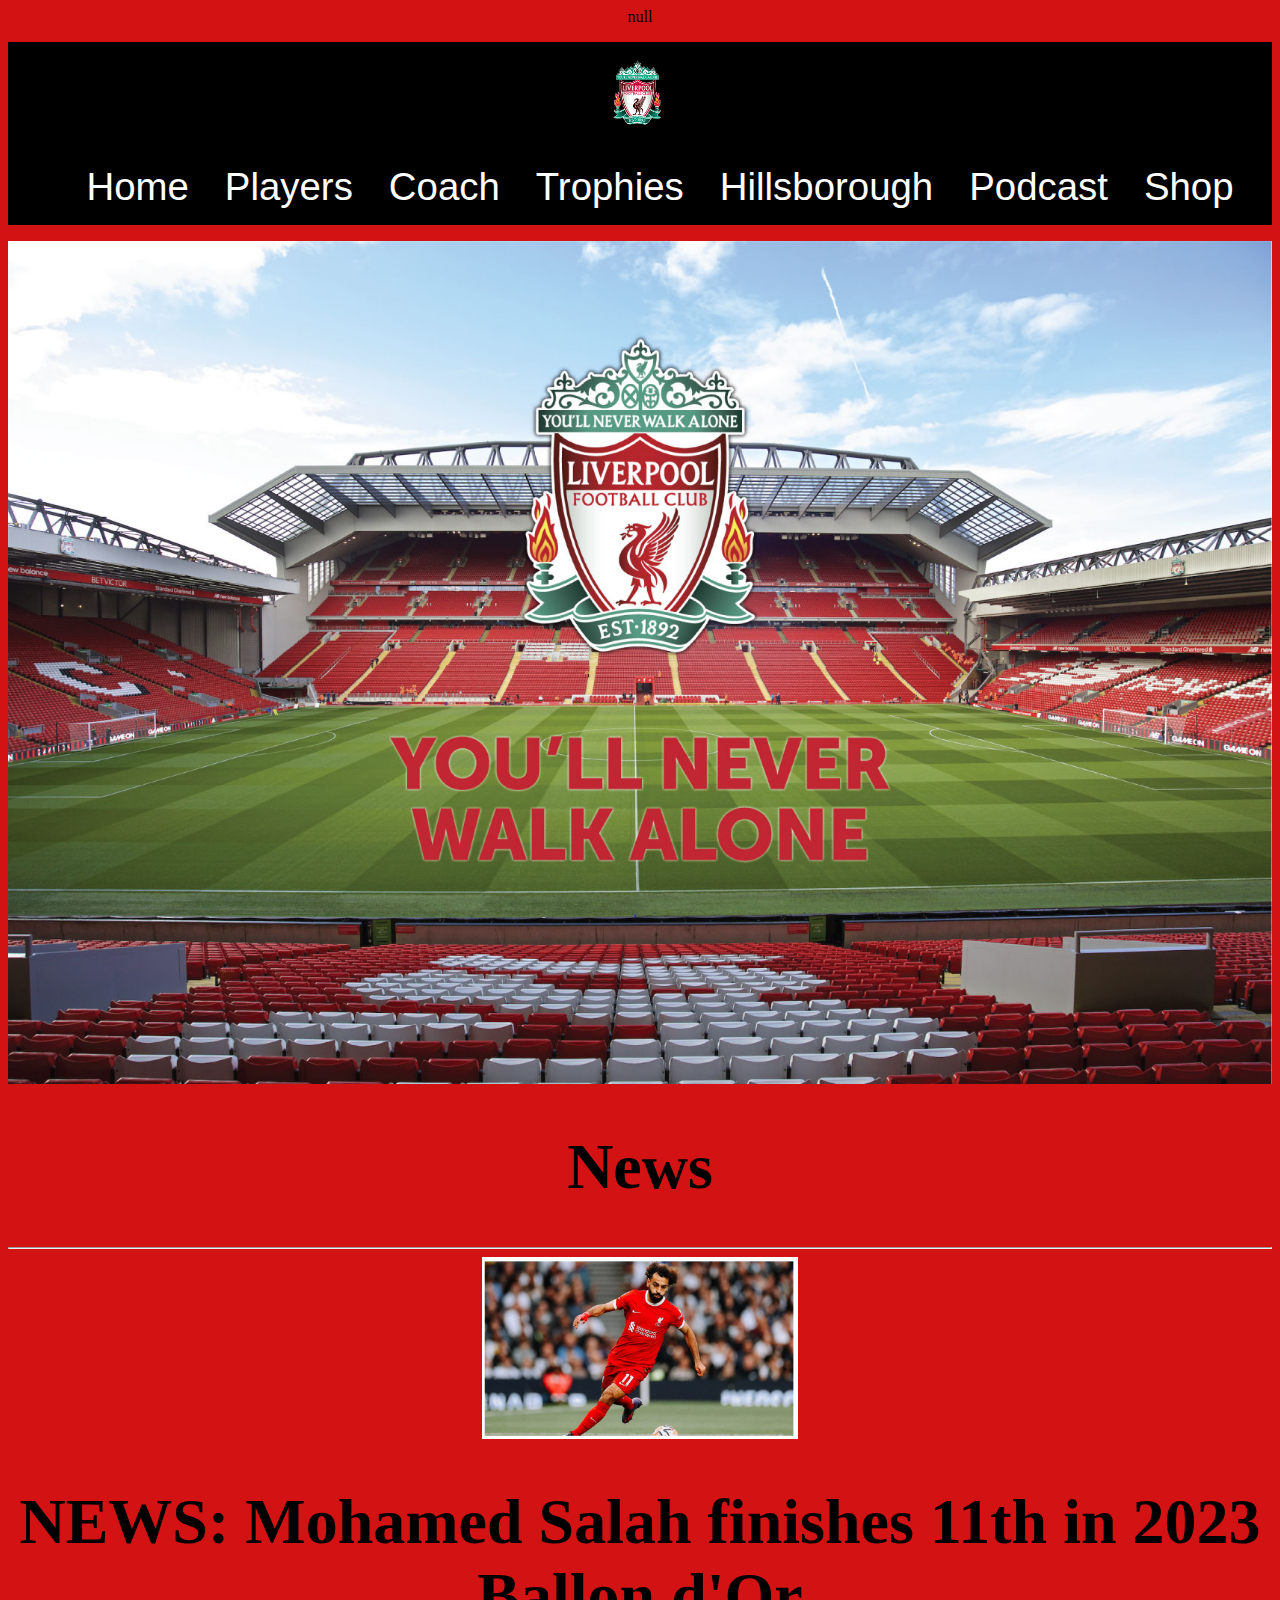
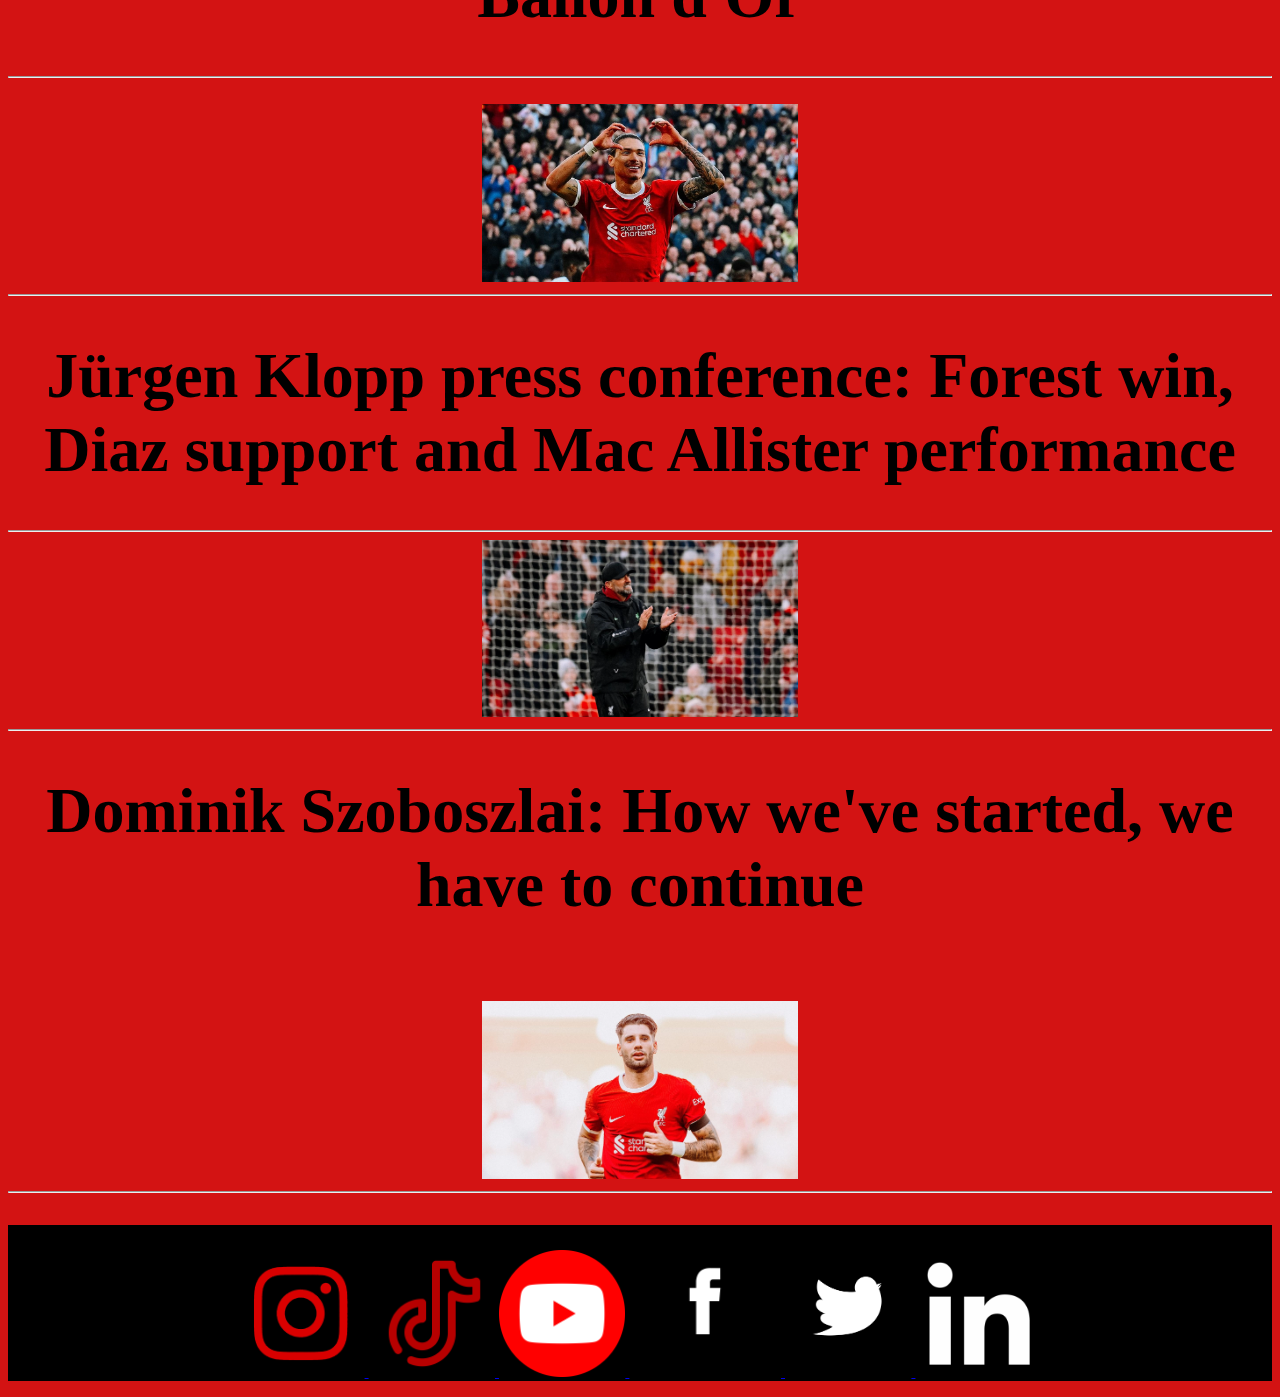
<file: index.html>
<!DOCTYPE html>
<html lang="en">
<head>
  <meta charset="UTF-8">
  <meta name="viewport" content="width=device-width, initial-scale=1.0">
  <title>Liverpool FC</title>
  <link rel="icon" type="image/x-icon" href="/bilder/logo liverpool.png">
  <link rel="stylesheet" href="css/style.css">

  <script src="js/js.js"></script>

</head>

<body>
  <nav>
    <div class="navbar">
      
        <ul class="venstre">
          <img src="bilder/Logo123.png" alt="liverppol logo" width="10%"> 
        </ul>
        <ul class="Høyre">
        </ul>
      </li>

    </div>
    <div class="Home">
      <ul>
       <li><a class="Active" href="index.html">Home</a></li> 
       <li><a href="spillere.html">Players</a></li>
       <li><a href="klopp.html">Coach</a></li>
       <li><a href="Trofer.html">Trophies</a></li>
       <li><a href="hillsborough.html">Hillsborough</a></li>
       <li><a href="podcast.html">Podcast</a></li>
       <li><a href="Shop.html">Shop</a></li>
      </ul>
  </nav>




  <img src="bilder/liverpool-full-wall-ynwa.jpg" alt="responsive-image" style="width:100%; height: 100% ;">

  <h1>News</h1>
  <hr>
  <a href="https://www.liverpoolfc.com/news/mohamed-salah-finishes-11th-2023-ballon-dor"><img src="bilder/Screenshot 2023-10-30 at 22.23.14.png"  width="150%" style="float:center;width:25%;"></a>
  <h1>NEWS: Mohamed Salah finishes 11th in 2023 Ballon d'Or</h1>
  <hr>
  <br>
  <a href="https://www.liverpoolfc.com/news/liverpool-3-0-nottingham-forest-watch-free-highlights"><img src="bilder/nunez.txt" width="150%" style="float:center;width:25%;"></href></a>
   <hr>
  <h1>Jürgen Klopp press conference: Forest win, Diaz support and Mac Allister performance</h1>
  <hr>
   <a href="https://www.liverpoolfc.com/news/jurgen-klopp-press-conference-forest-win-diaz-support-and-mac-allister-performance"><img src="bilder/klopp-press-forest-291023.txt" width="150%" style="float:center;width:25%;"></href></a>
<hr>
<h1>Dominik Szoboszlai: How we've started, we have to continue</h1>
<br>
<br>
<a href="https://www.liverpoolfc.com/news/dominik-szoboszlai-how-weve-started-we-have-continue"></href></a><img src="bilder/dominik-szoboszlai-forest-reaction-29102023.txt" width="150%" style="float:center;width:25%;"></href></a>
 <hr>








<ul class="venstre">
    <a href="https://www.instagram.com/liverpoolfc/"><img src="bilder/insta svart.png" alt="insta" width="10%"> 
    <a href="https://www.tiktok.com/@liverpoolfc"><img src="bilder/tiktok rød.png" alt="tiktok" width="10%"> 
   <a href="https://www.youtube.com/liverpoolfc"><img src="bilder/yt.png" alt="yt" width="10%"> 
    <a href="https://www.facebook.com/LiverpoolFC"><img src="bilder/facebook svart.png" alt="FB" width="12%"> 
      <a href="https://twitter.com/lfc"><img src="bilder/twitter 1.webp" alt="twitter" width="10%"> 
        <a href="https://uk.linkedin.com/company/liverpool-football-club"><img src="bilder/in logo.png" alt="In" width="10%"> 
  </ul>
  <ul class="Høyre">
  </ul>
</li>



</body>



</html>
</file>
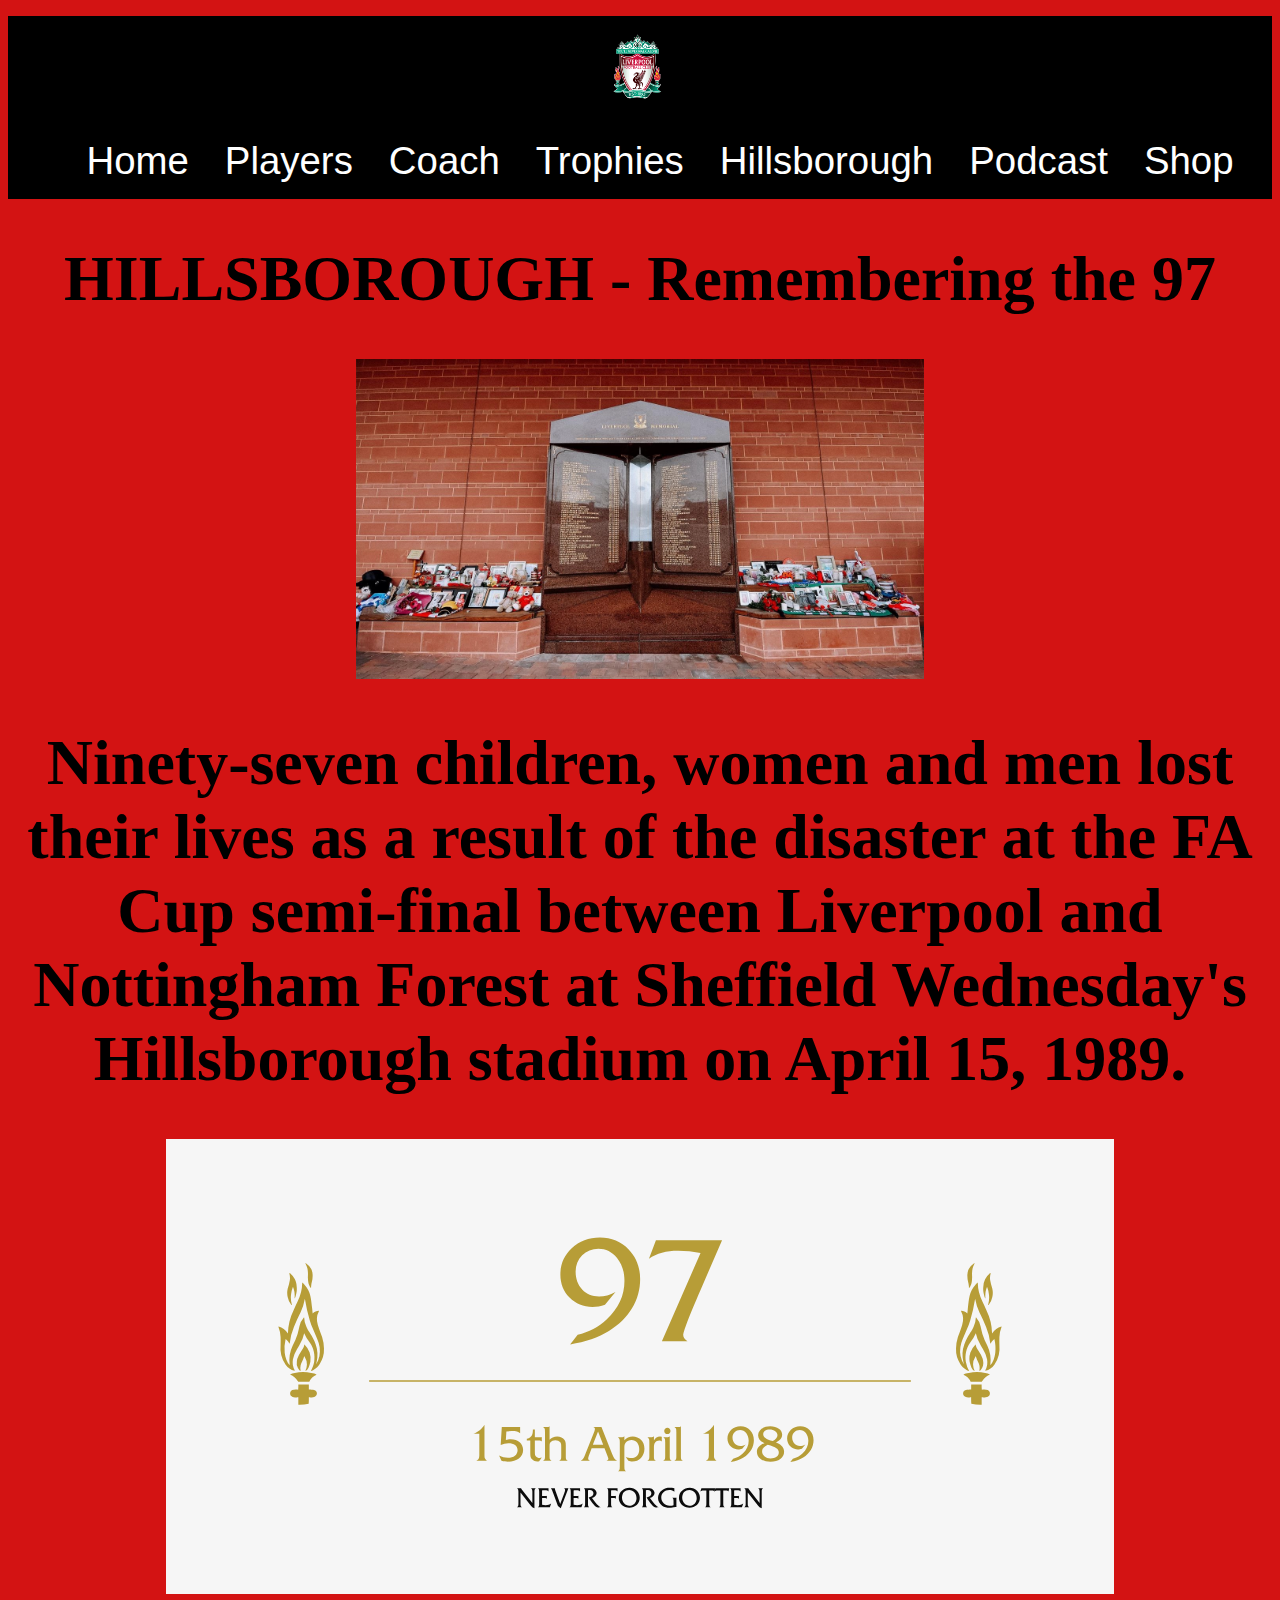
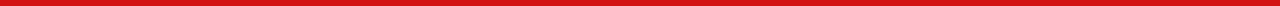
<file: hillsborough.html>
<!DOCTYPE html>
<html lang="en">
<head>
  <meta charset="UTF-8">
  <meta name="viewport" content="width=device-width, initial-scale=1.0">
  <title>History</title>
  <link rel="icon" type="image/x-icon" href="bilder/Liverpool 23.10.png">
  <link rel="stylesheet" href="css/style.css">
</head>
<body>
  <nav>
    <div class="navbar">
      
        <ul class="venstre">
          <img src="bilder/Logo123.png" alt="liverppol logo" width="10%"> 
        </ul>
        <ul class="Høyre">
        </ul>
      </li>
         
        
    <div class="Home">
      <ul>
       <li><a class="Active" href="index.html">Home</a></li> 
       <li><a href="spillere.html">Players</a></li>
       <li><a href="klopp.html">Coach</a></li>
       <li><a href="Trofer.html">Trophies</a></li>
       <li><a href="hillsborough.html">Hillsborough</a></li>
       <li><a href="podcast.html">Podcast</a></li>
       <li><a href="Shop.html">Shop</a></li>
      </ul>
    </nav>
    <h1>HILLSBOROUGH - Remembering the 97</h1>
    <img src="bilder/hillsborough.txt" width="150%" style="float:center;width:45%;">
    <h1>Ninety-seven children, women and men lost their lives as a result of the disaster at the FA Cup semi-final between Liverpool and Nottingham Forest at Sheffield Wednesday's Hillsborough stadium on April 15, 1989.</h1>
    <a href="https://www.youtube.com/watch?v=x6Pdguxw4q0"><img src="bilder/memorial-1989-desktop.svg" width="150%" style="float:center;width:75%;">

  </body>
</html>
</file>
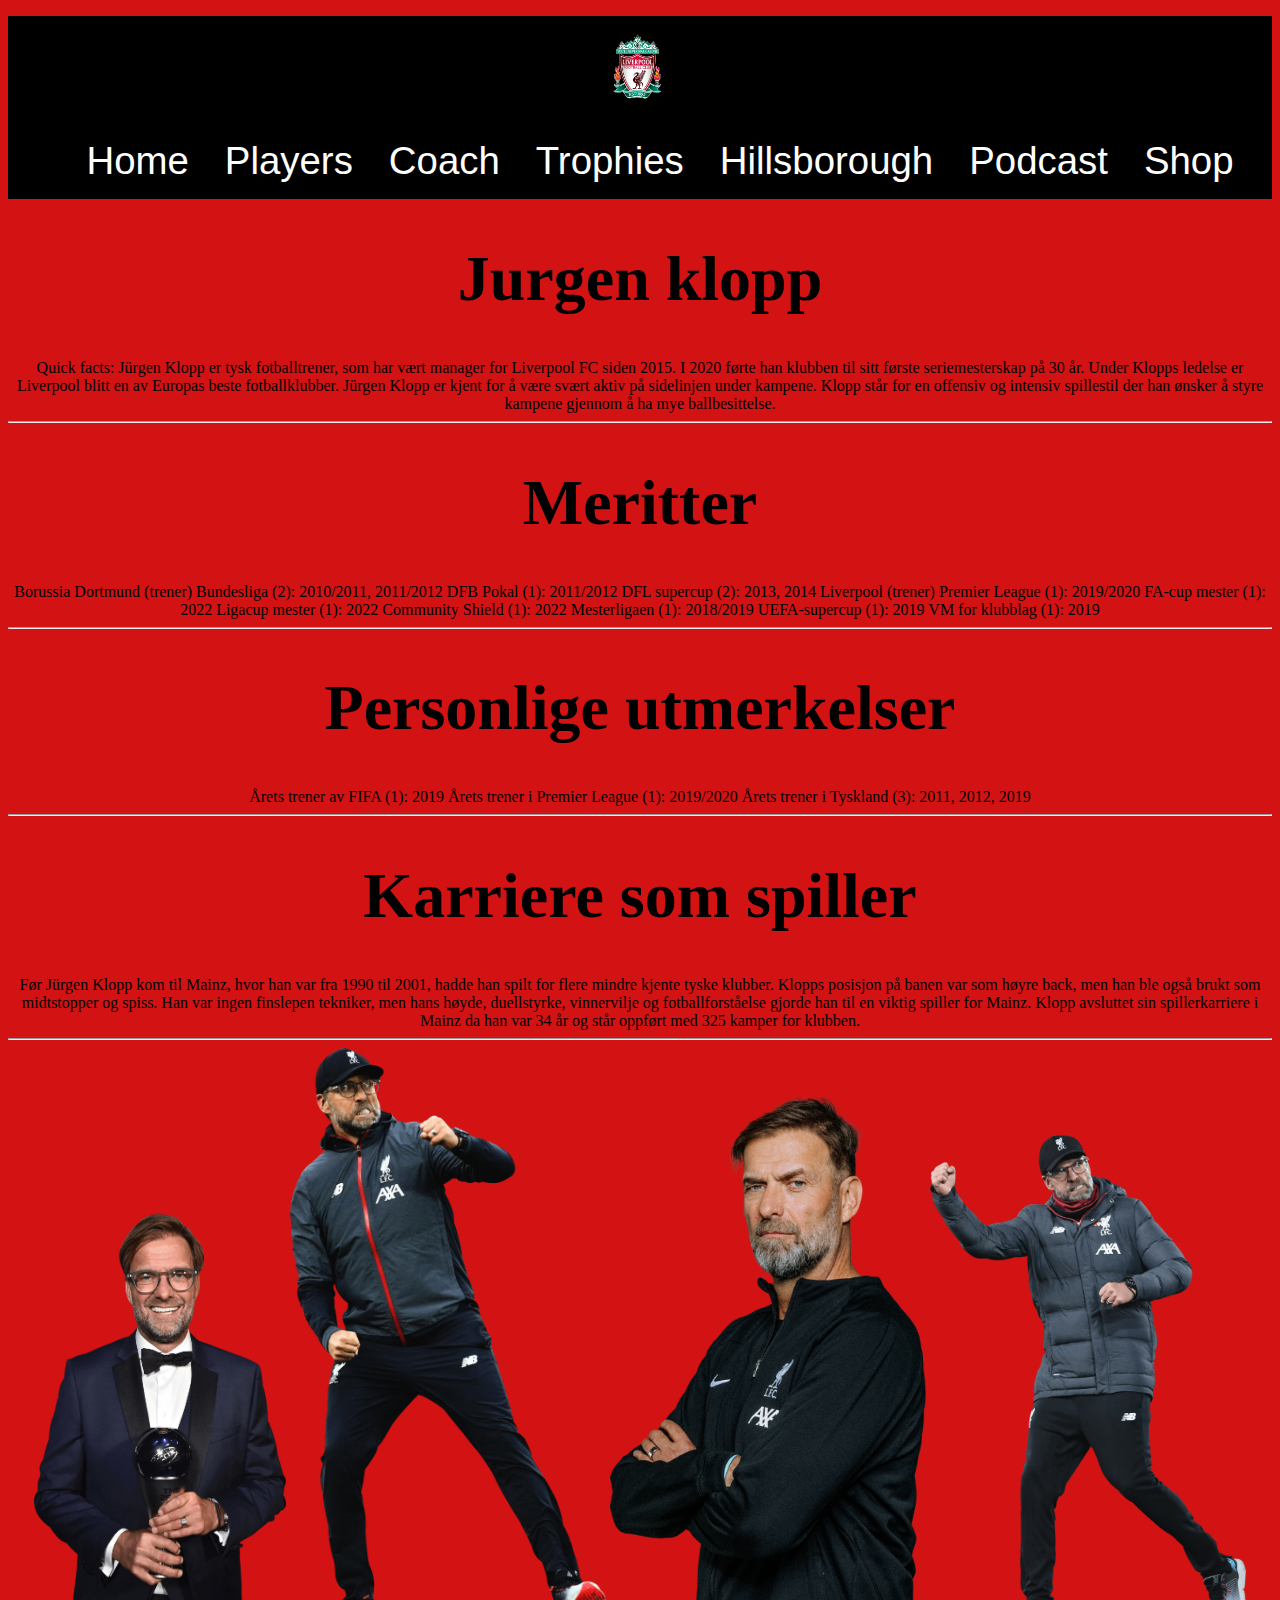
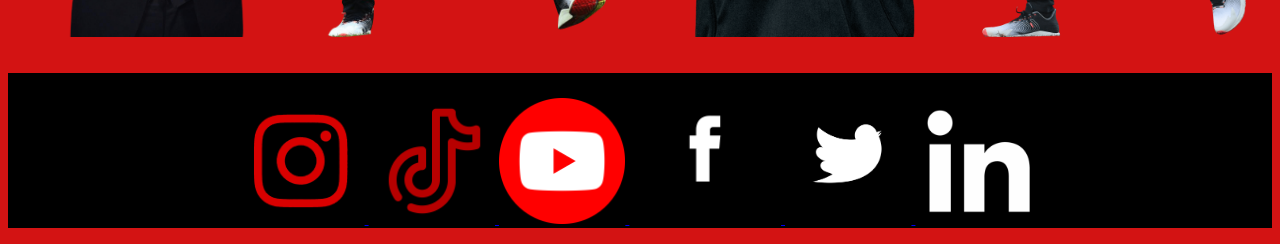
<file: klopp.html>
<!DOCTYPE html>
<html lang="en">
<head>
  <meta charset="UTF-8">
  <meta name="viewport" content="width=device-width, initial-scale=1.0">
  <title>Coach</title>
  <link rel="icon" type="image/x-icon" href="bilder/Liverpool 23.10.png">
  <link rel="stylesheet" href="css/style.css">
</head>

<body>
  <nav>
    <div class="navbar">
      
        <ul class="venstre">
          <img src="bilder/Logo123.png" alt="liverppol logo" width="10%"> 
        </ul>
        <ul class="Høyre">
        </ul>
      </li>
<div class="Home">
  <ul>
   <li><a class="Active" href="index.html">Home</a></li> 
   <li><a href="spillere.html">Players</a></li>
   <li><a href="klopp.html">Coach</a></li>
   <li><a href="Trofer.html">Trophies</a></li>
   <li><a href="hillsborough.html">Hillsborough</a></li>
     <li><a href="podcast.html">Podcast</a></li>
     <li><a href="Shop.html">Shop</a></li>
  </ul>
</nav>



<h1>Jurgen klopp</h1>
<p1> Quick facts: Jürgen Klopp er tysk fotballtrener, som har vært manager for Liverpool FC siden 2015.
<p1> I 2020 førte han klubben til sitt første seriemesterskap på 30 år. Under Klopps ledelse er Liverpool blitt en av Europas beste fotballklubber.   </p1>
<p1>Jürgen Klopp er kjent for å være svært aktiv på sidelinjen under kampene.</p1>
<p1>Klopp står for en offensiv og intensiv spillestil der han ønsker å styre kampene gjennom å ha mye ballbesittelse.</p1>
<hr>
<h1>Meritter</h1>
<p1>Borussia Dortmund (trener)
  Bundesliga (2): 2010/2011, 2011/2012
  DFB Pokal (1): 2011/2012
  DFL supercup (2): 2013, 2014
  Liverpool (trener)
  Premier League (1): 2019/2020
  FA-cup mester (1): 2022
  Ligacup mester (1): 2022
  Community Shield (1): 2022
  Mesterligaen (1): 2018/2019
  UEFA-supercup (1): 2019
  VM for klubblag (1): 2019</p1>
  <hr>
  <h1>Personlige utmerkelser</h1>
  <p1>Årets trener av FIFA (1): 2019
    Årets trener i Premier League (1): 2019/2020
   Årets trener i Tyskland (3): 2011, 2012, 2019</p1>
    <hr>
    <h1>Karriere som spiller</h1>
    <p1>Før Jürgen Klopp kom til Mainz, hvor han var fra 1990 til 2001, hadde han spilt for flere mindre kjente tyske klubber. Klopps posisjon på banen var som høyre back, men han ble også brukt som midtstopper og spiss. Han var ingen finslepen tekniker, men hans høyde, duellstyrke, vinnervilje og fotballforståelse gjorde han til en viktig spiller for Mainz.

      Klopp avsluttet sin spillerkarriere i Mainz da han var 34 år og står oppført med 325 kamper for klubben.</p1>
      <hr>

<a href="https://en.wikipedia.org/wiki/J%C3%BCrgen_Klopp"> <img src="bilder/Jurgen-Klopp-The-Best.png" style="float:center;width:20%;"></a>
<a href="https://en.wikipedia.org/wiki/J%C3%BCrgen_Klopp"> <img src="bilder/jurgen klopp celebrate.png" style="float:center;width:25%;"></a>
<a href="https://en.wikipedia.org/wiki/J%C3%BCrgen_Klopp"><img src="bilder/jurgen klopp hands in cross.png" style="float:center;width:25%;"></a>
<a href="https://en.wikipedia.org/wiki/J%C3%BCrgen_Klopp"><img src="bilder/jurgenklopp.png"  style="float:center;width:25%;"></a>
<nav>
  <div class="navbar">
    
    <ul class="venstre">
      <a href="https://www.instagram.com/liverpoolfc/"><img src="bilder/insta svart.png" alt="insta" width="10%"> 
      <a href="https://www.tiktok.com/@liverpoolfc"><img src="bilder/tiktok rød.png" alt="tiktok" width="10%"> 
     <a href="https://www.youtube.com/liverpoolfc"><img src="bilder/yt.png" alt="yt" width="10%"> 
      <a href="https://www.facebook.com/LiverpoolFC"><img src="bilder/facebook svart.png" alt="FB" width="12%"> 
        <a href="https://twitter.com/lfc"><img src="bilder/twitter 1.webp" alt="twitter" width="10%"> 
          <a href="https://uk.linkedin.com/company/liverpool-football-club"><img src="bilder/in logo.png" alt="In" width="10%"> 
    </ul>
    <ul class="Høyre">
    </ul>
  </li>
</body>

</html>
</file>
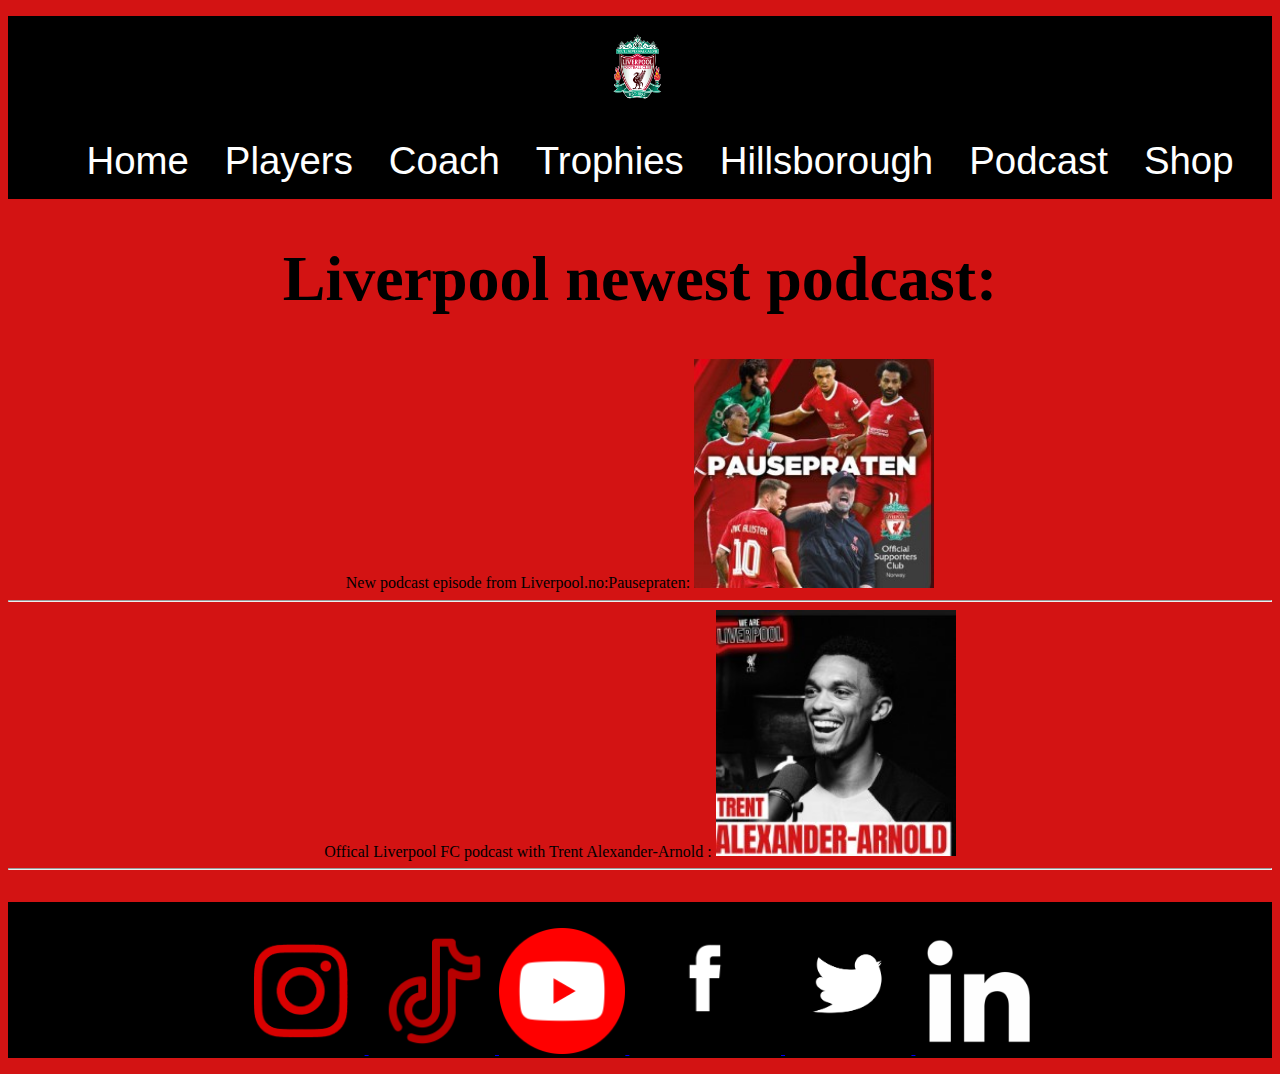
<file: podcast.html>
<!DOCTYPE html>
<html lang="en">
<head>
  <meta charset="UTF-8">
  <meta name="viewport" content="width=device-width, initial-scale=1.0">
  <title>Podcast</title>
  <link rel="icon" type="image/x-icon" href="/bilder/logo liverpool.png">
  <link rel="stylesheet" href="css/style.css">
</head>
<body>


  <nav>
    <div class="navbar">
      
        <ul class="venstre">
          <img src="bilder/Logo123.png" alt="liverppol logo" width="10%"> 
        </ul>
        <ul class="Høyre">
        </ul>
      </li>
  <div class="Home">
    <ul>
     <li><a class="Active" href="index.html">Home</a></li> 
     <li><a href="spillere.html">Players</a></li>
     <li><a href="klopp.html">Coach</a></li>
     <li><a href="Trofer.html">Trophies</a></li>
     <li><a href="hillsborough.html">Hillsborough</a></li>
     <li><a href="podcast.html">Podcast</a></li>
     <li><a href="Shop.html">Shop</a></li>
  
    </ul>
  </nav>

  <h1>Liverpool newest podcast:</h1>
  
 <h>New podcast episode from Liverpool.no:Pausepraten:</h>
  <a href="https://open.spotify.com/episode/1oxvjrQBIbybnakuAARzNz?si=dcac6031713a4036"><img src="bilder/Pausepraten.jpg" alt="Pausepraten" style="float:center;width:19%;"></a>
 <hr>
 <h> Offical Liverpool FC podcast with Trent Alexander-Arnold  :</h>
 <a href="https://open.spotify.com/episode/6h4UacrUVlamMZotV4XtdG?si=4d74a39ea8ab4185"><img src="bilder/podcast trent.jpg" alt="Pausepraten" style="float:center;width:19%;"></a>
<hr><nav>
  <div class="navbar">
    
      <ul class="venstre">
        <a href="https://www.instagram.com/liverpoolfc/"><img src="bilder/insta svart.png" alt="insta" width="10%"> 
        <a href="https://www.tiktok.com/@liverpoolfc"><img src="bilder/tiktok rød.png" alt="tiktok" width="10%"> 
       <a href="https://www.youtube.com/liverpoolfc"><img src="bilder/yt.png" alt="yt" width="10%"> 
        <a href="https://www.facebook.com/LiverpoolFC"><img src="bilder/facebook svart.png" alt="FB" width="12%"> 
          <a href="https://twitter.com/lfc"><img src="bilder/twitter 1.webp" alt="twitter" width="10%"> 
            <a href="https://uk.linkedin.com/company/liverpool-football-club"><img src="bilder/in logo.png" alt="In" width="10%"> 
      </ul>
      <ul class="Høyre">
      </ul>
    </li>
</body>
</html>
</file>
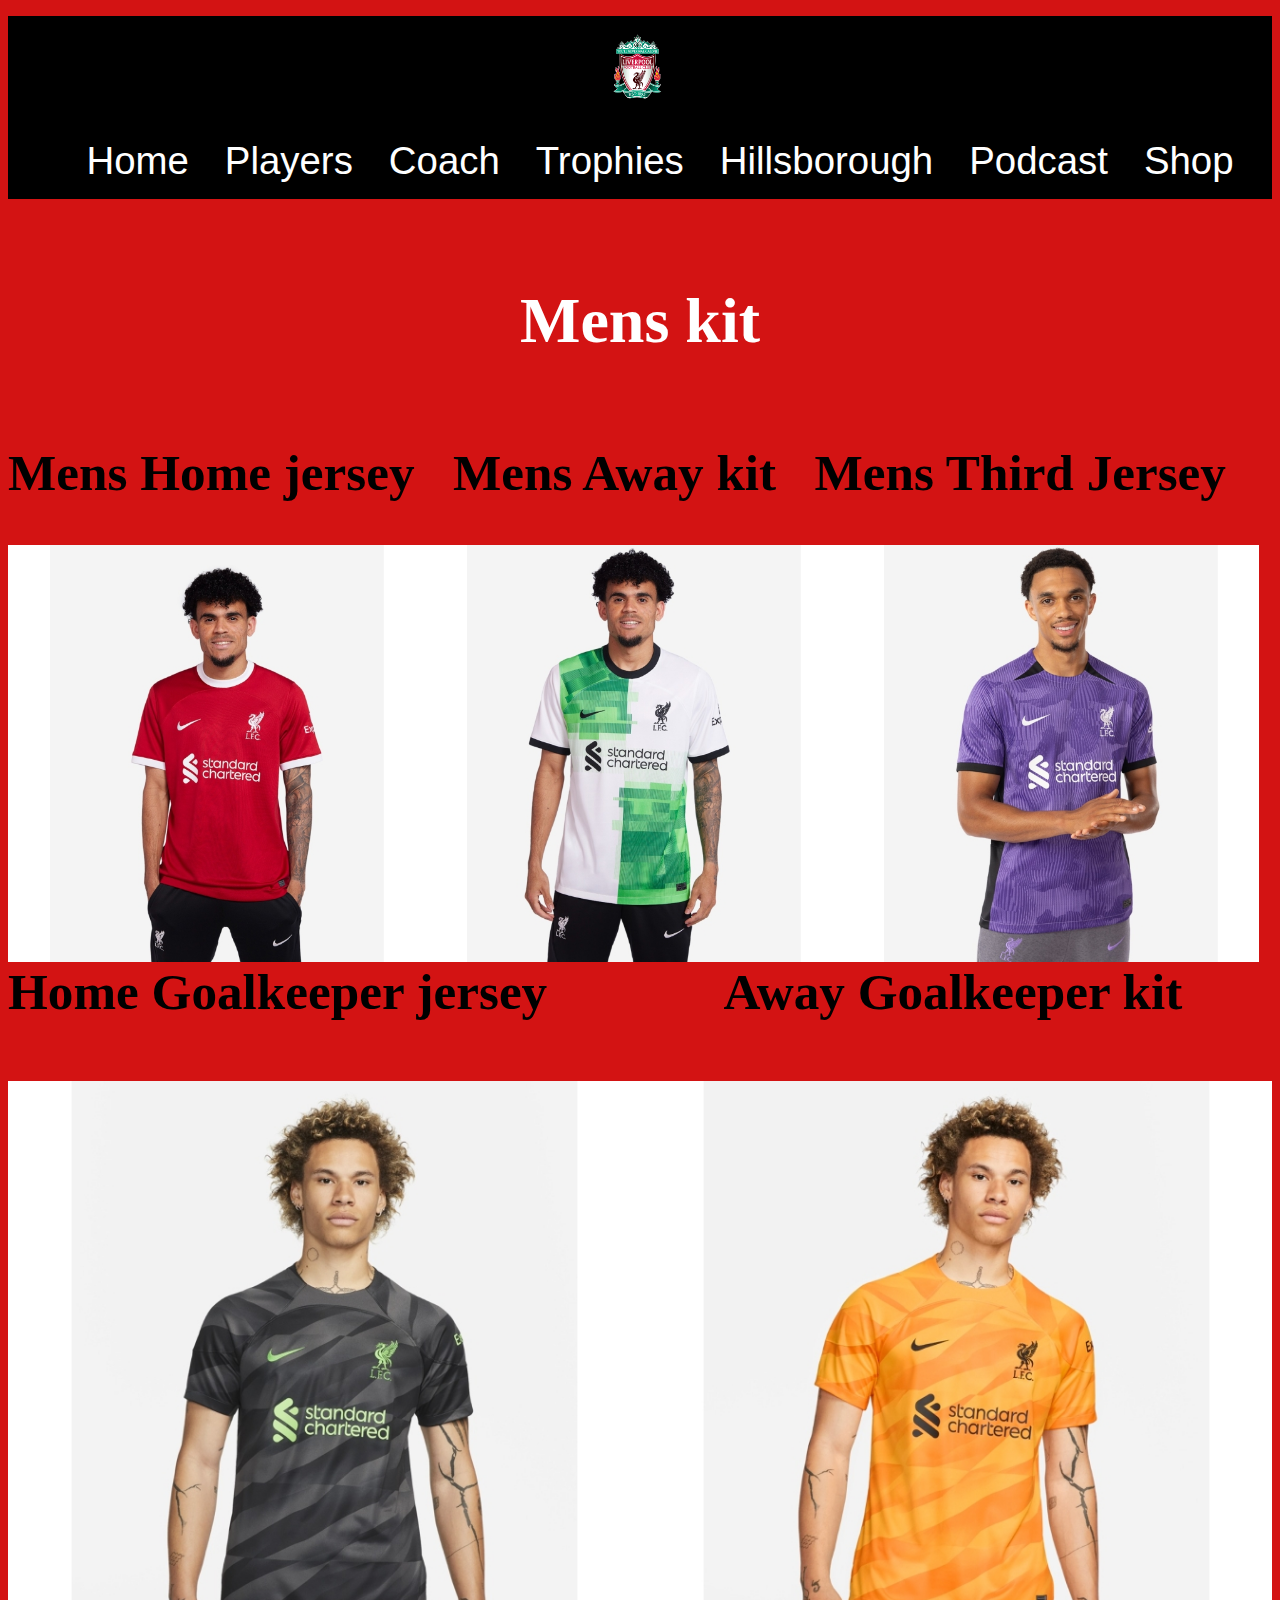
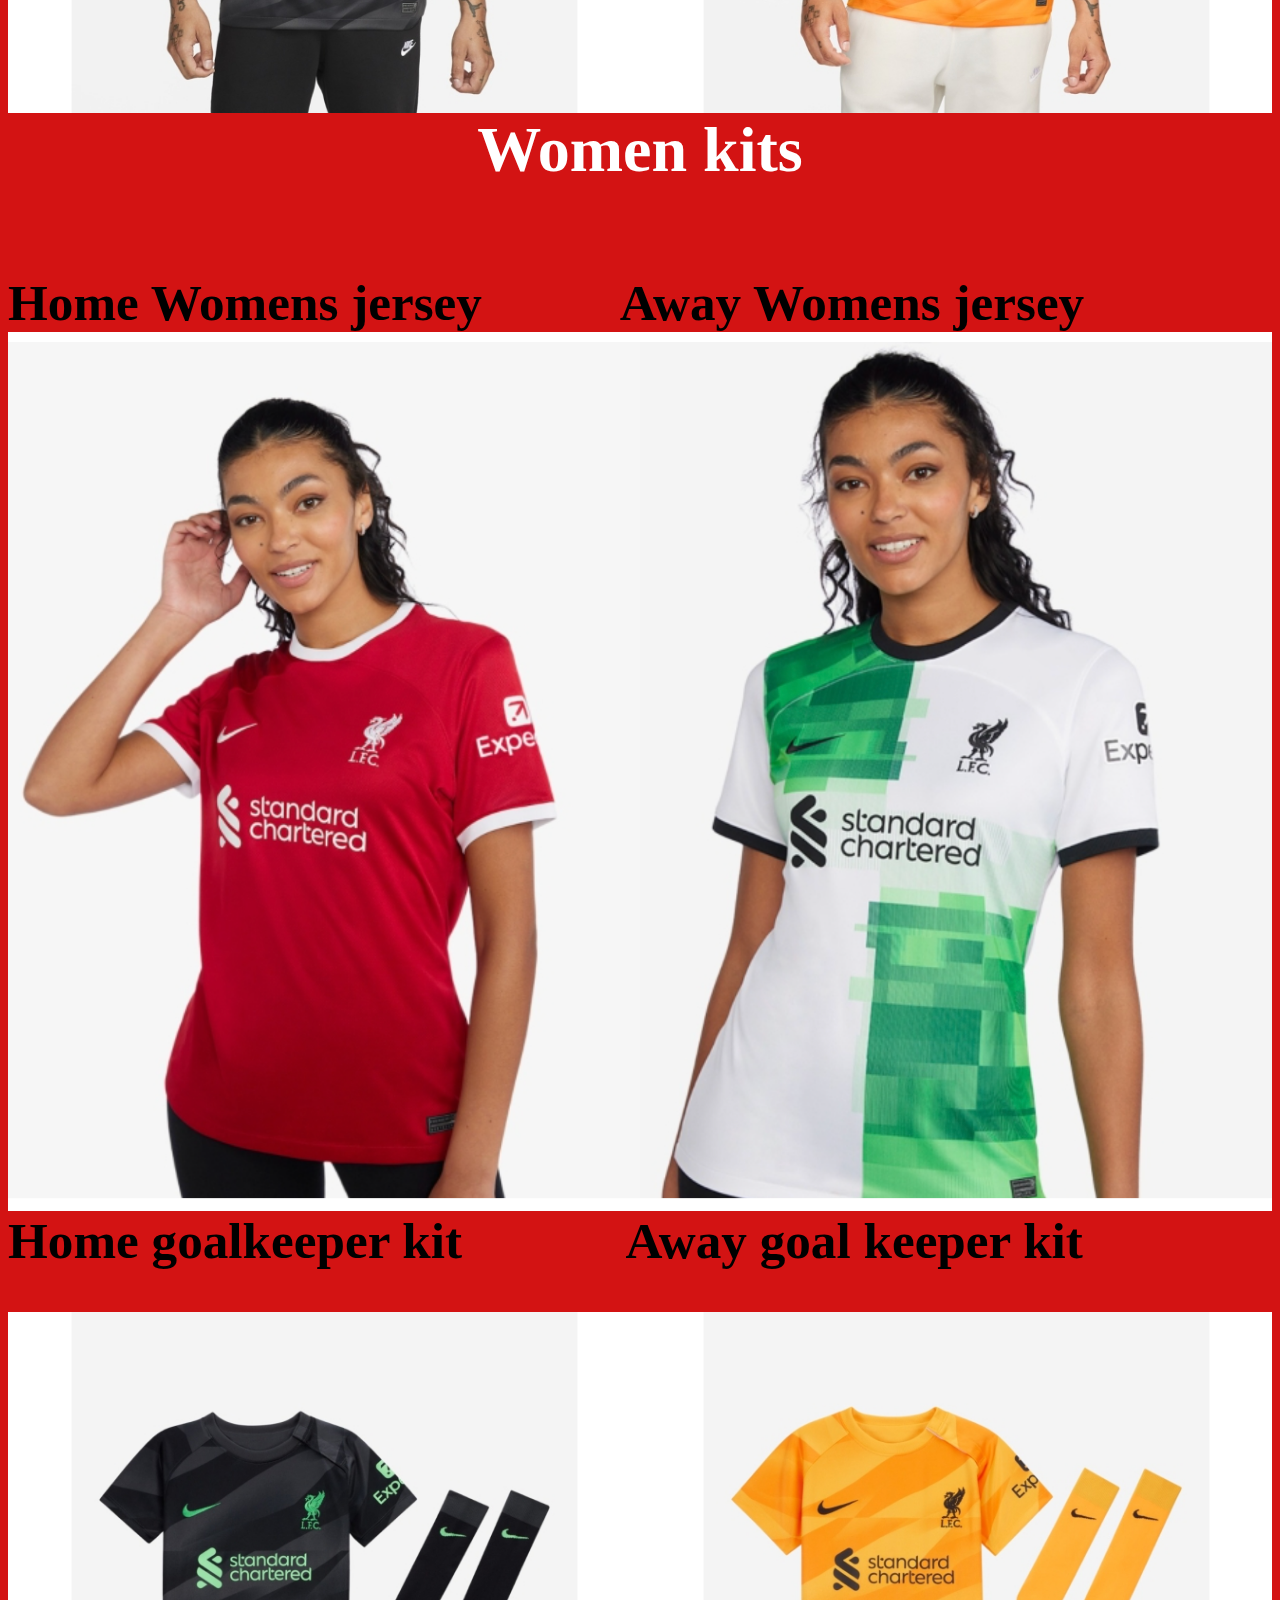
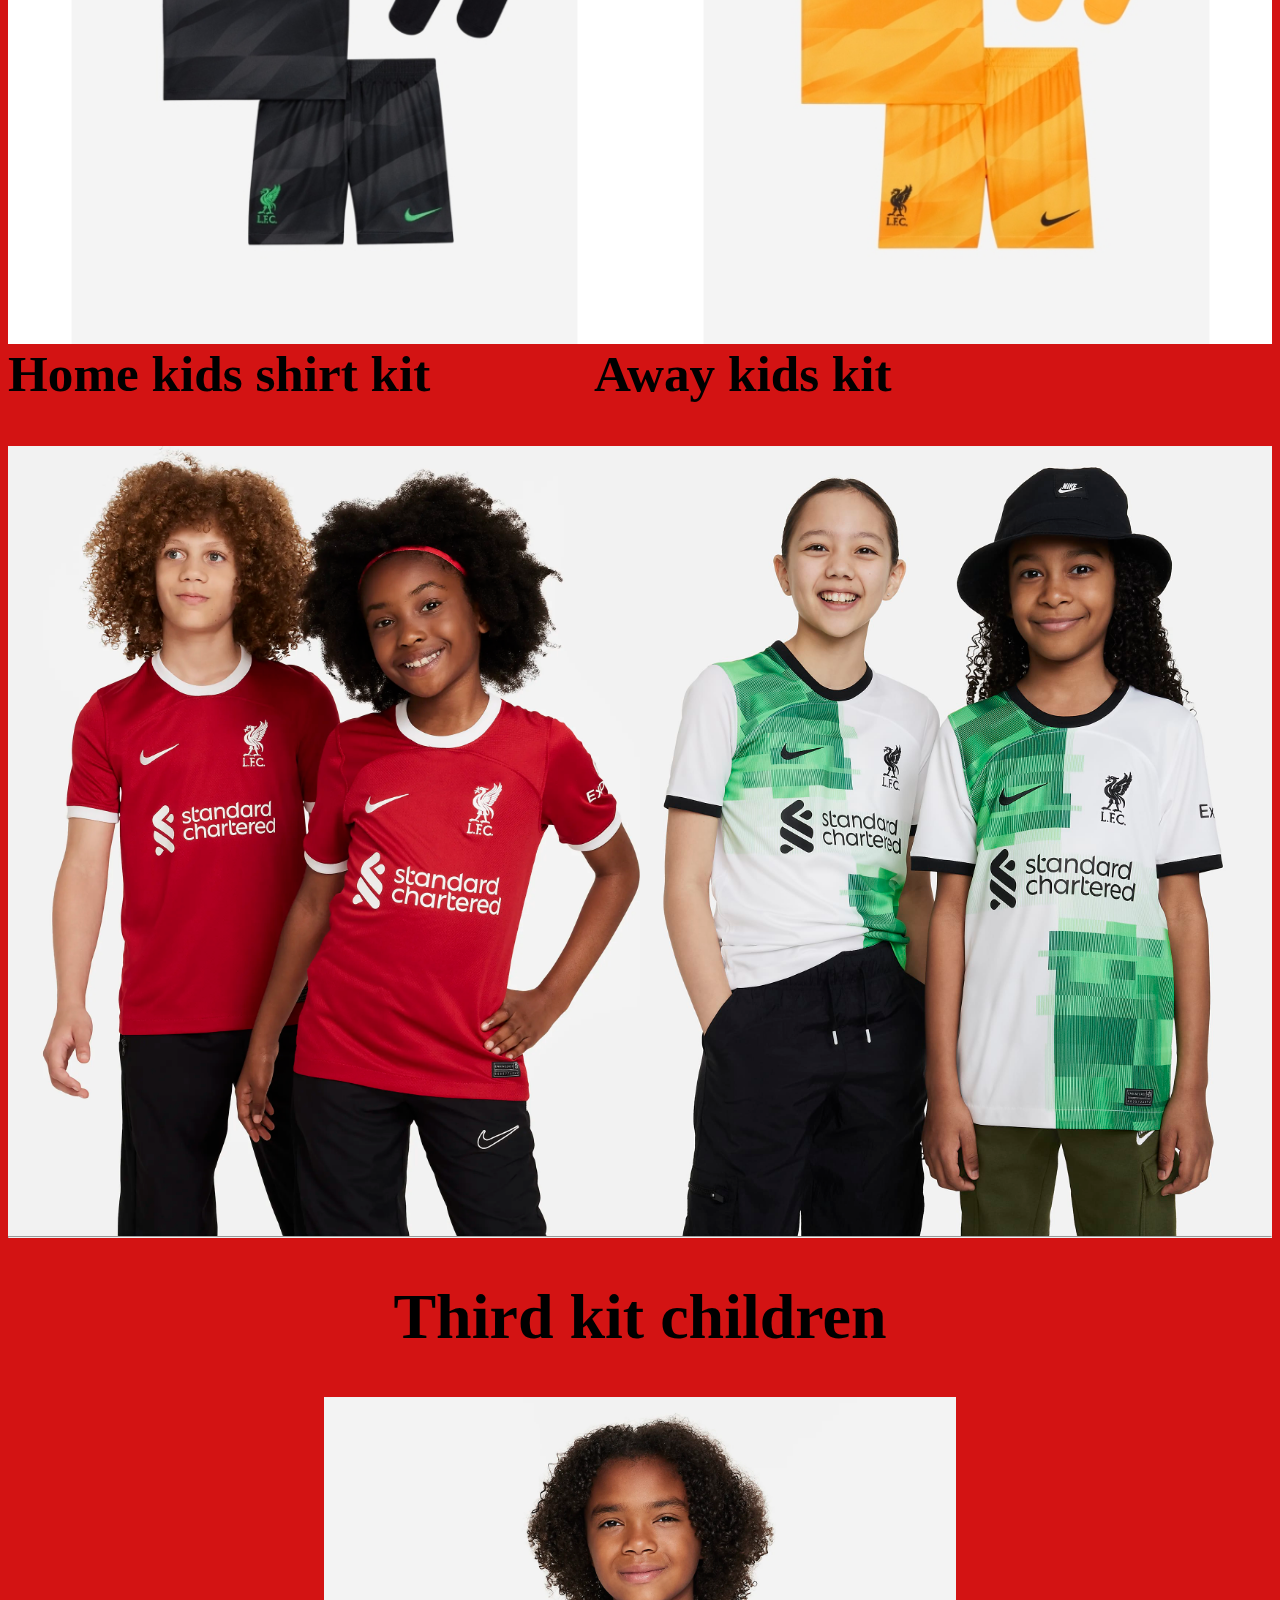
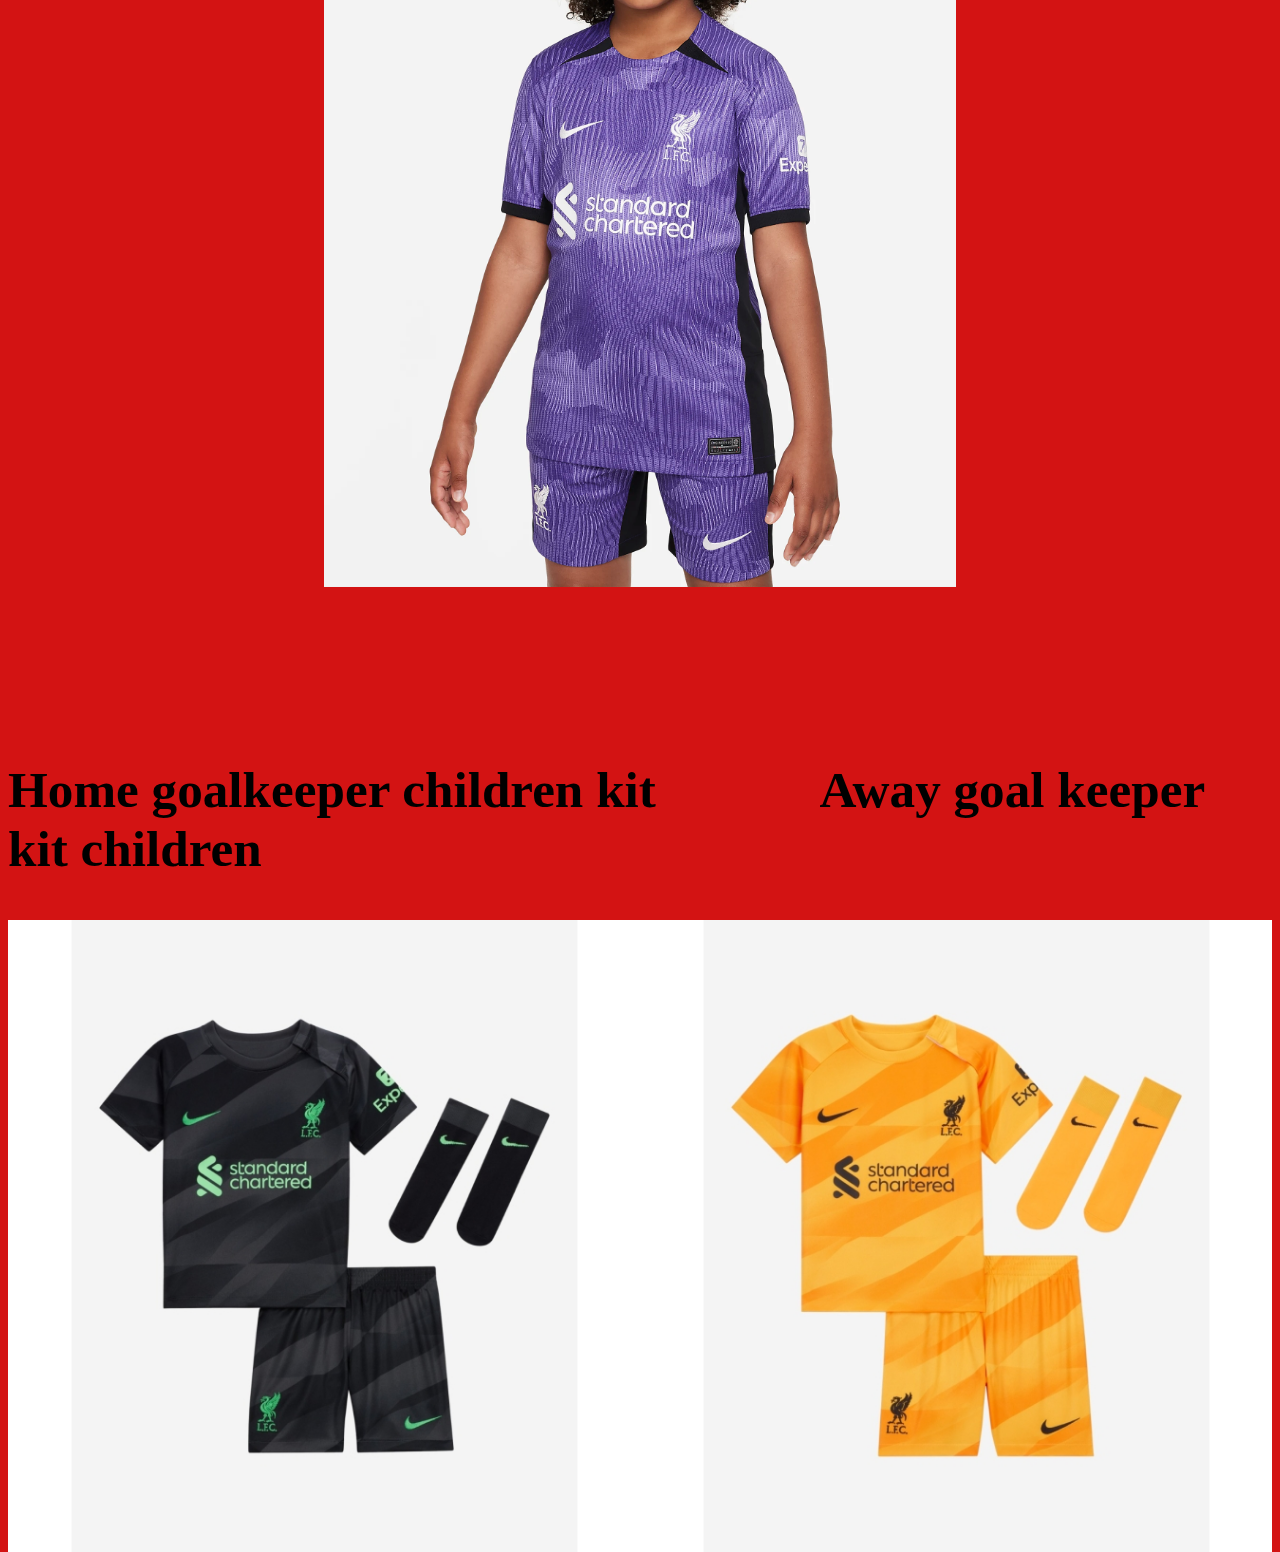
<file: Shop.html>
<!DOCTYPE html>
<html lang="en">
<head>
  <meta charset="UTF-8">
  <meta name="viewport" content="width=device-width, initial-scale=1.0">
  <title>Shop</title>
  <link rel="icon" type="image/x-icon" href="/bilder/logo liverpool.png">
  <link rel="stylesheet" href="css/style.css">
</head>
<body>
  <nav>
    <div class="navbar">
      
        <ul class="venstre">
          <img src="bilder/Logo123.png" alt="liverppol logo" width="10%"> 
        </ul>
        <ul class="Høyre">
        </ul>
      </li>
  <div class="Home">
    <ul>
     <li><a class="Active" href="index.html">Home</a></li> 
     <li><a href="spillere.html">Players</a></li>
     <li><a href="klopp.html">Coach</a></li>
     <li><a href="Trofer.html">Trophies</a></li>
     <li><a href="hillsborough.html">Hillsborough</a></li>
     <li><a href="podcast.html">Podcast</a></li>
     <li><a href="Shop.html	">Shop</a></li>
  
    </ul>
  </nav>
    <h4>Mens kit</h4>
    <h2> Mens Home jersey   &nbsp;  Mens Away kit &nbsp;    Mens Third Jersey </h2>
    <a href="https://store.liverpoolfc.com/lfc-nike-mens-23-24-home-stadium-jersey"> <img src="bilder/hjemmedrakt.jpg" width="150%" style="float:left;width:33%;"> </a>
    <a href="https://store.liverpoolfc.com/lfc-nike-mens-23-24-away-stadium-jersey"> <img src="bilder/bortedrakt.jpg" width="150%" style="float:left;width:33%;"> </a>
    <a href="https://store.liverpoolfc.com/kit/third-kit/mens"><img src="bilder/tredjedrakt.jpg" width="150%" style="float:left;width:33%;"></a>
    <h2> Home Goalkeeper jersey  &nbsp;   &nbsp; &nbsp;&nbsp;  &nbsp;  &nbsp;   &nbsp; Away Goalkeeper kit  </h2>
    <br>
    <a href="https://store.liverpoolfc.com/lfc-nike-mens-23-24-black-goalkeeper-stadium-jersey"></a>  <img src="bilder/hjemmedrakt keeper.jpg" width="150%" style="float:left;width:50%;"></a>
    <a href="https://store.liverpoolfc.com/lfc-nike-mens-23-24-orange-goalkeeper-stadium-jersey"></a>  <img src="bilder/bortedrakt gul.jpg" width="150%" style="float:left;width:50%;"></a>
    <br>
    <h4>Women kits</h4>
    <h2> Home Womens jersey &nbsp; &nbsp; &nbsp; &nbsp; &nbsp;  Away Womens jersey  &nbsp;&nbsp; &nbsp; &nbsp; &nbsp; &nbsp;  
    
    <a href="https://store.liverpoolfc.com/lfc-nike-womens-23-24-home-stadium-jersey"> <img src="bilder/Screenshot 2023-10-30 at 21.36.04.png" width="150%" style="float:left;width:50%;"> </a>
    <a href="https://store.liverpoolfc.com/lfc-nike-womens-23-24-away-stadium-jersey">  <img src="bilder/Screenshot 2023-10-30 at 21.37.19.png" width="150%" style="float:left;width:50%;"> </a>
    <br>
    <br>
    <br>
    <br>
    <br>
    <br>
    <br>
  


    <h2>Home goalkeeper kit &nbsp; &nbsp; &nbsp; &nbsp; &nbsp; &nbsp;    Away goal keeper kit </h2>
    <a href="https://store.liverpoolfc.com/lfc-nike-infants-23-24-black-goalkeeper-kit"> <img src="bilder/keeperdamer.jpg" width="150%" style="float:left;width:50%;"></a>
    <a href="https://store.liverpoolfc.com/lfc-nike-infants-23-24-orange-goalkeeper-kit"> <img src="bilder/keeperdamer2.jpg" width="150%" style="float:left;width:50%;"></a>
    <br>

    <h2>Home kids shirt kit &nbsp; &nbsp; &nbsp; &nbsp; &nbsp; &nbsp;    Away kids kit </h2>
    <a href="https://store.liverpoolfc.com/lfc-nike-youth-23-24-home-stadium-jersey"> <img src="bilder/kidzize1.webp" width="150%" style="float:left;width:50%;"></a>
    <a href="https://www.nike.com/gb/t/liverpool-fc-2023-24-stadium-away-older-dri-fit-football-shirt-dQt7Mt/DX2764-101"> <img src="bilder/kidzizeborte.jfif" width="150%" style="float:left;width:50%;"></a>
    <br>
    <hr>
    <h1>Third kit children </h1>
    <a href="https://www.nike.com/gb/t/liverpool-fc-2023-24-stadium-third-older-dri-fit-football-shirt-6ndVl3/DX9851-568"> <img src="bilder/bortedraktK.webp" width="150%" style="float:center;width:50%;"></a>
    <br>
    <br>
    <br>
    <br>
    <br>
    <br>
    <br>
    <br>

    <h2>Home goalkeeper children kit &nbsp; &nbsp; &nbsp; &nbsp; &nbsp; &nbsp;    Away goal keeper kit children </h2>
    <a href="https://store.liverpoolfc.com/lfc-nike-infants-23-24-black-goalkeeper-kit"> <img src="bilder/keeperdamer.jpg" width="150%" style="float:left;width:50%;"></a>
    <a href="https://store.liverpoolfc.com/lfc-nike-infants-23-24-orange-goalkeeper-kit"> <img src="bilder/keeperdamer2.jpg" width="150%" style="float:left;width:50%;"></a>
    <br>




  </body>
</html>
</file>
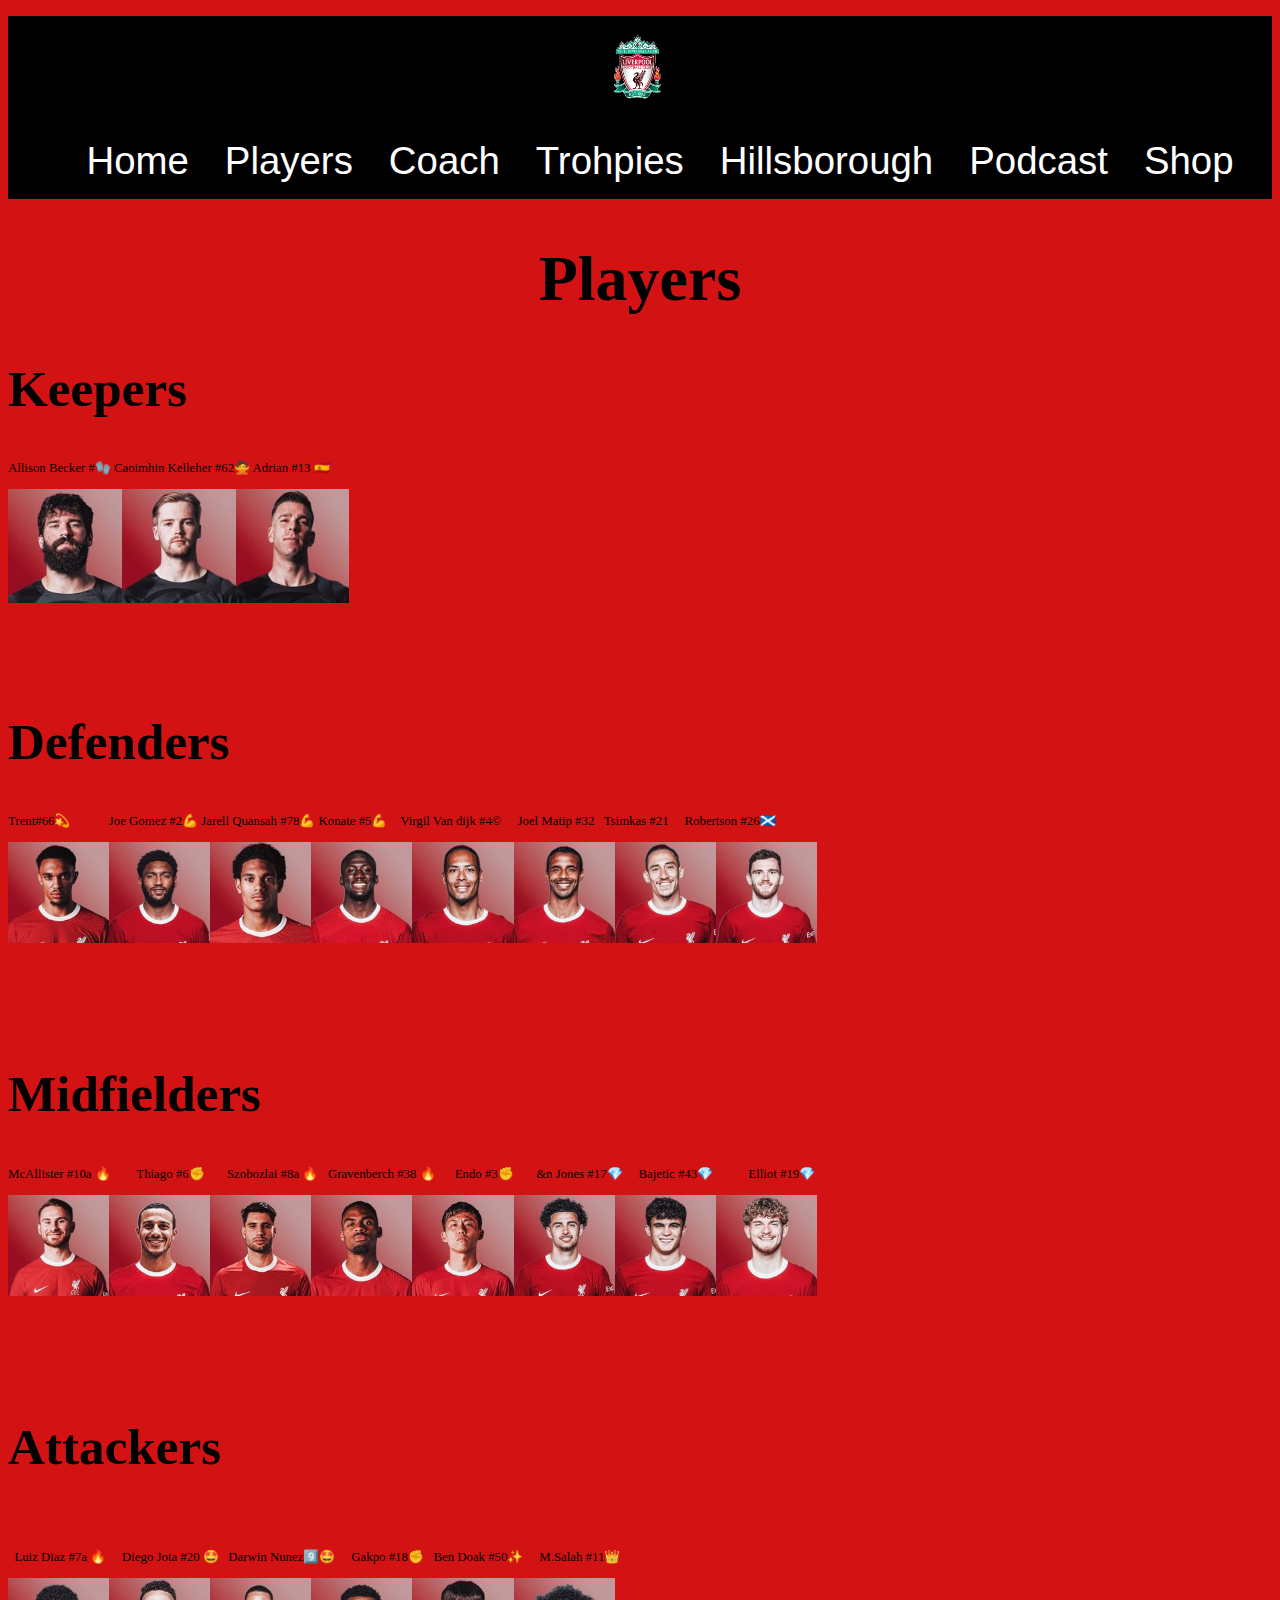
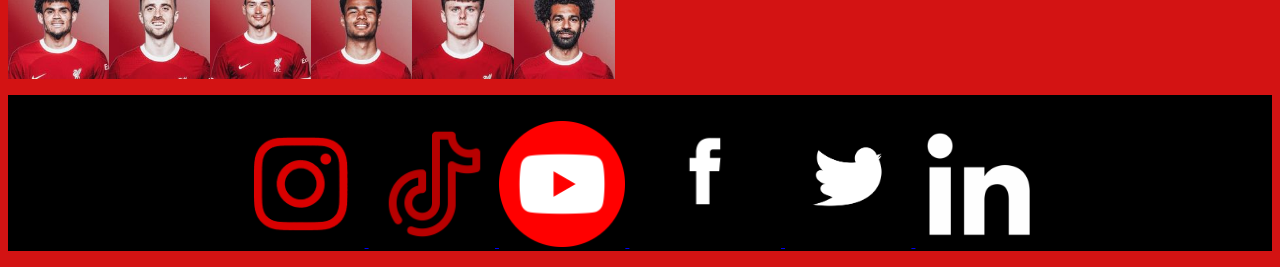
<file: spillere.html>
<!DOCTYPE html>
<html lang="en">
<head>
  <meta charset="UTF-8">
  <meta name="viewport" content="width=device-width, initial-scale=1.0">

  <title>Players</title>
  <link rel="icon" type="image/x-icon" href="/bilder/logo liverpool.png">
  <link rel="stylesheet" href="css/style.css">
</head>

  
<body>
  <nav>
    <div class="navbar">
      
        <ul class="venstre">
          <img src="bilder/Logo123.png" alt="liverppol logo" width="10%"> 
        </ul>
        <ul class="Høyre">
        </ul>
      </li>

    <div class="Home">
      <ul>
       <li><a class="Active" href="index.html">Home</a></li> 
       <li><a href="spillere.html">Players</a></li>
       <li><a href="klopp.html">Coach</a></li>
       <li><a href="Trofer.html">Trohpies</a></li>
       <li><a href="hillsborough.html">Hillsborough</a></li>
     <li><a href="podcast.html">Podcast</a></li>
     <li><a href="Shop.html">Shop</a></li>
   
      </ul>
  </nav>


  <h1>Players</h1>
  <section class="Keepers">
  <h2>Keepers</h2> 
  <p>Allison Becker #🧤 Caoimhin Kelleher #62🙅    Adrian #13 🇪🇸 </p>
  <a href="https://www.liverpoolfc.com/team/mens/player/alisson-becker"></a>  <img src="bilder/Allison.jpg" width="150%" style="float:left;width:9%;"> </href></a>
  <a href="https://www.liverpoolfc.com/team/mens/player/caoimhin-kelleher"> <img src="bilder/kelleher.jpg" width="150%" style="float:left;width:9%;"></href></a>
    <a href="https://www.liverpoolfc.com/team/mens/player/adrian"><img src="bilder/adrian.jpg" width="150%" style="float:left;width:9%;"></href></a>
</section>
  <br></br>
  <br></br>
  <br></br>
  <br></br>
  <br></br>
  <h2>Defenders</h2>
  <p> Trent#66💫&nbsp;&nbsp; &nbsp;&nbsp;&nbsp;&nbsp;&nbsp;&nbsp;&nbsp;&nbsp Joe Gomez #2💪 Jarell Quansah #78💪 Konate #5💪 &nbsp;&nbsp;&nbsp;Virgil Van dijk #4©  &nbsp; &nbsp; Joel Matip #32 &nbsp; Tsimkas #21 &nbsp; &nbsp; Robertson #26🏴󠁧󠁢󠁳󠁣󠁴󠁿   </p>

  
  <a href="https://www.liverpoolfc.com/team/mens/player/trent-alexander-arnold"><img src="bilder/TAA.jpg" width="150%" style="float:left;width:8%;"></href></a>
   <a href="https://www.liverpoolfc.com/team/mens/player/joe-gomez"> <img src="bilder/gomez.jpg" width="150%" style="float:left;width:8%;"></href></a>
  <a href="https://www.liverpoolfc.com/team/mens/player/jarell-quansah"><img src="bilder/Quansa.jpg" width="150%" style="float:left;width:8%;"></href></a>
  <a href="https://www.liverpoolfc.com/team/mens/player/ibrahima-konate"><img src="bilder/konate.jpg" width="150%" style="float:left;width:8%;"></href></a>
  <a href="https://www.liverpoolfc.com/team/mens/player/virgil-van-dijk"><img src="bilder/van dijk.jpg" width="150%" style="float:left;width:8%;"></href></a>
  <a href="https://www.liverpoolfc.com/team/mens/player/joel-matip"><img src="bilder/matip.jpg" width="150%" style="float:left;width:8%;"> </href></a>
  <a href="https://www.liverpoolfc.com/team/mens/player/kostas-tsimikas"> <img src="bilder/tsimkas.jpg" width="150%" style="float:left;width:8%;"></href></a>
  <a href="https://www.liverpoolfc.com/team/mens/player/andy-robertson"></href></a><img src="bilder/robbo.jpg" width="150%" style="float:left;width:8%;"></href></a>
  <br><br/>
  <br></br>
  <br></br>
  <br></br>
  <br></br>

  <h2>Midfielders</h2>
  <p> McAllister #10a 🔥 &nbsp; &nbsp; &nbsp;  &nbsp;Thiago #6✊ &nbsp; &nbsp;  &nbsp; Szobozlai #8a 🔥 &nbsp;  Gravenberch #38 🔥&nbsp; &nbsp; &nbsp; Endo #3✊ &nbsp; &nbsp;  &nbsp; &n Jones #17💎 &nbsp;  &nbsp;   Bajetic #43💎 &nbsp; &nbsp;  &nbsp;  &nbsp; &nbsp; Elliot #19💎</p>
  <a href="https://www.liverpoolfc.com/team/mens/player/alexis-mac-allister"> <img src="bilder/mcallister.jpg" width="150%" style="float:left;width:8%;"></href></a>
  <a href="https://www.liverpoolfc.com/team/mens/player/thiago-alcantara"><img src="bilder/bajetic.jpg" width="150%" style="float:left;width:8%;"></href></a>
  <a href="https://www.liverpoolfc.com/team/mens/player/dominik-szoboszlai"> <img src="bilder/szobo.jpg" width="150%" style="float:left;width:8%;"></href></a>
  <a href="https://www.liverpoolfc.com/team/mens/player/ryan-gravenberch">  <img src="bilder/378437702_1052002792645348_2252622411307173957_n.jpg" width="150%" style="float:left;width:8%;"></href></a>
  <a href="https://www.liverpoolfc.com/team/mens/player/wataru-endo"><img src="bilder/endo.jpg" width="150%" style="float:left;width:8%;"></href></a>
  <a href="https://www.liverpoolfc.com/team/mens/player/curtis-jones">  <img src="bilder/jones.jpg" width="150%" style="float:left;width:8%;"></href></a>
  <a href="https://www.liverpoolfc.com/team/mens/player/stefan-bajcetic">  <img src="bilder/bajeticreal.jpg" width="150%" style="float:left;width:8%;"></href></a>
  <a href="https://www.liverpoolfc.com/team/mens/player/harvey-elliott"><img src="bilder/elliot.jpg" width="150%" style="float:left;width:8%;"></href></a>
  <br></br>
  <br></br>
  <br></br>
  <br></br>
  <br></br>
  <h2>Attackers</h2>
  <br>
  <p>&nbsp; Luiz Diaz #7a 🔥 &nbsp;   &nbsp; Diego Jota #20 🤩 &nbsp;  Darwin Nunez9️⃣🤩 &nbsp; &nbsp;   Gakpo #18✊ &nbsp;   Ben Doak #50✨ &nbsp;  &nbsp;   M.Salah #11👑 &nbsp;  </p>
  <a href="https://www.liverpoolfc.com/team/mens/player/luis-diaz"><img src="bilder/diaz.jpg" width="150%" style="float:left;width:8%;">
  <a href="https://www.liverpoolfc.com/team/mens/player/diogo-jota"><img src="bilder/363874425_2439130866248191_650698744565816320_n.jpg" width="150%" style="float:left;width:8%;"></href></a>
  <a href="https://www.liverpoolfc.com/team/mens/player/darwin-nunez"><img src="bilder/366427987_3584409958444833_7323618433910052081_n.jpg" width="150%" style="float:left;width:8%;"></href></a>
  <a href="https://en.wikipedia.org/wiki/Cody_Gakpo"><img src="bilder/367019682_1644736666031222_7598015756856869731_n.jpg" width="150%" style="float:left;width:8%;"></href></a>
  <a href="https://en.wikipedia.org/wiki/Ben_Doak"><img src="bilder/doak.jpg" width="150%" style="float:left;width:8%;">
 <a href="https://no.wikipedia.org/wiki/Mohamed_Salah"><img src="bilder/salah.jpg" width="150%" style="float:left;width:8%;">

 
  
  <div class="navbar">
    
    <ul class="venstre">
      <a href="https://www.instagram.com/liverpoolfc/"><img src="bilder/insta svart.png" alt="insta" width="10%"> 
      <a href="https://www.tiktok.com/@liverpoolfc"><img src="bilder/tiktok rød.png" alt="tiktok" width="10%"> 
     <a href="https://www.youtube.com/liverpoolfc"><img src="bilder/yt.png" alt="yt" width="10%"> 
      <a href="https://www.facebook.com/LiverpoolFC"><img src="bilder/facebook svart.png" alt="FB" width="12%"> 
        <a href="https://twitter.com/lfc"><img src="bilder/twitter 1.webp" alt="twitter" width="10%"> 
          <a href="https://uk.linkedin.com/company/liverpool-football-club"><img src="bilder/in logo.png" alt="In" width="10%"> 
    </ul>
    <ul class="Høyre">
    </ul>
  </li>


</body>


</html>
</file>
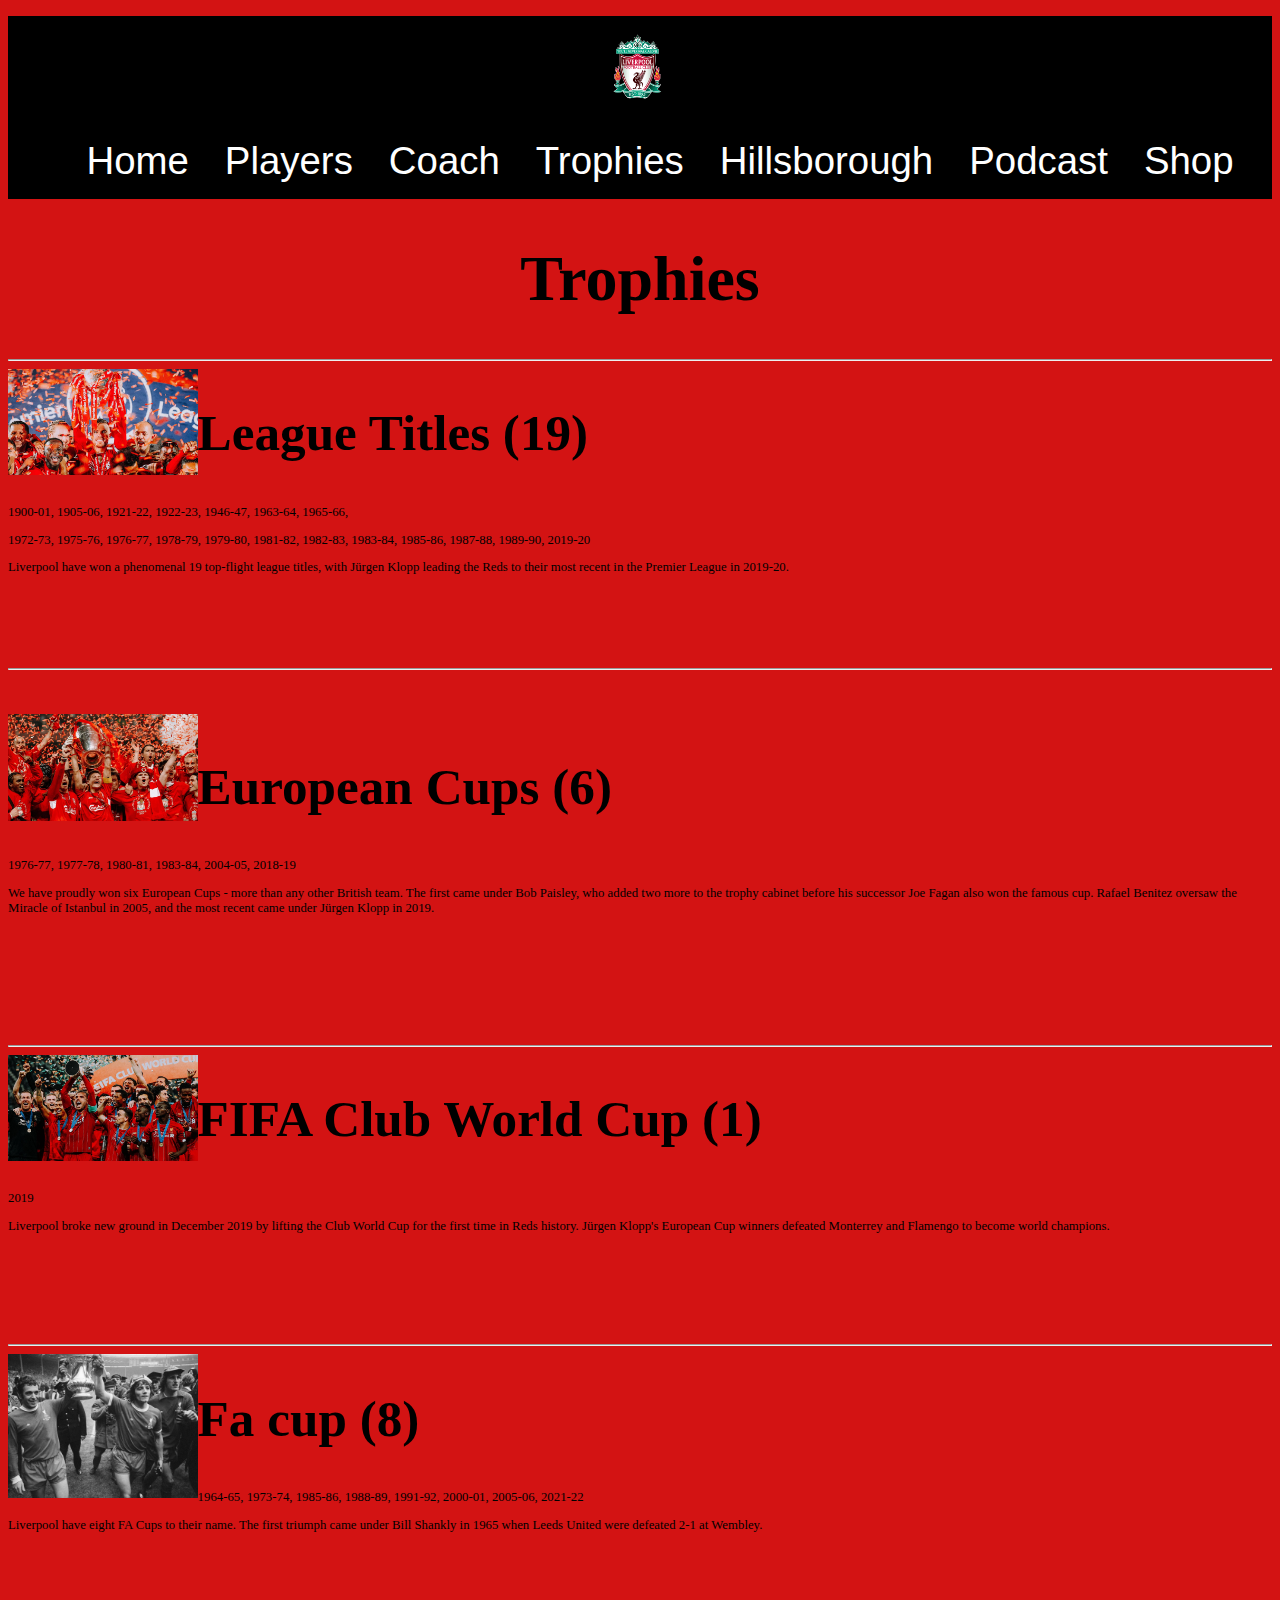
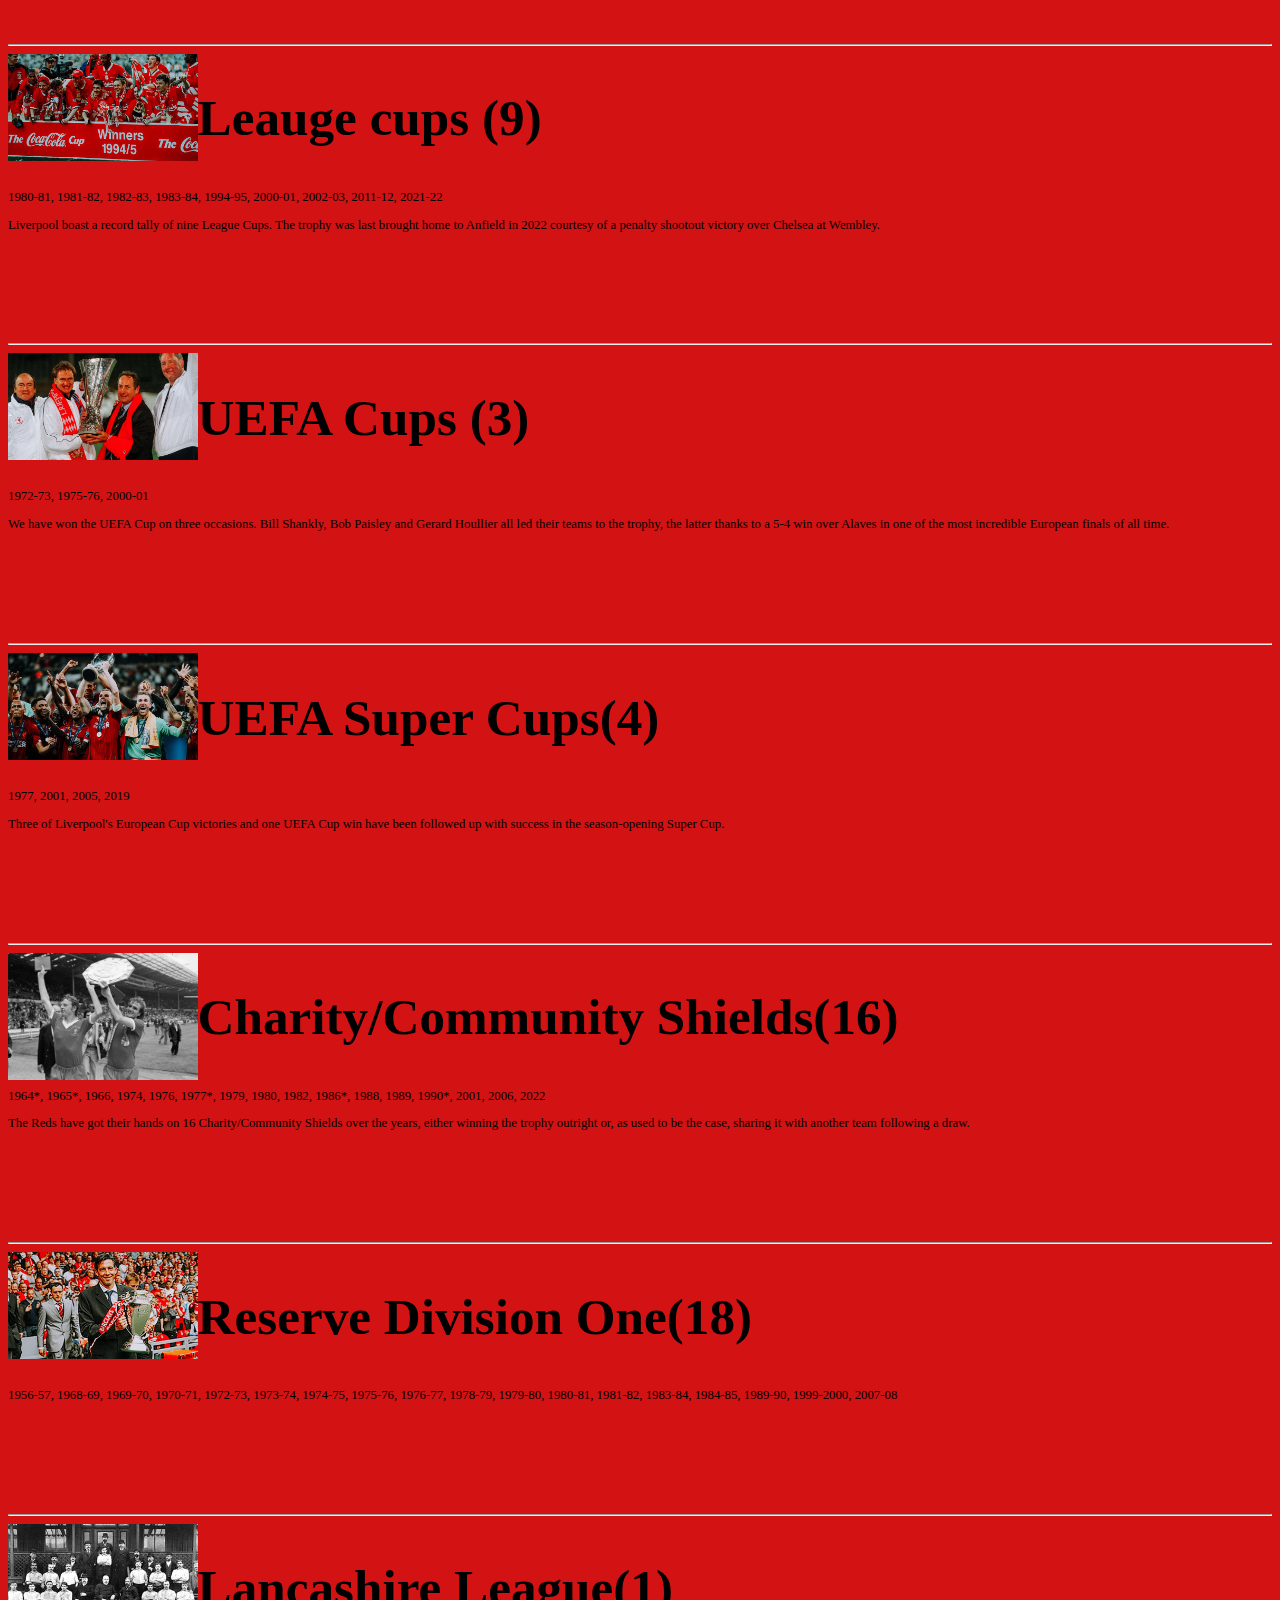
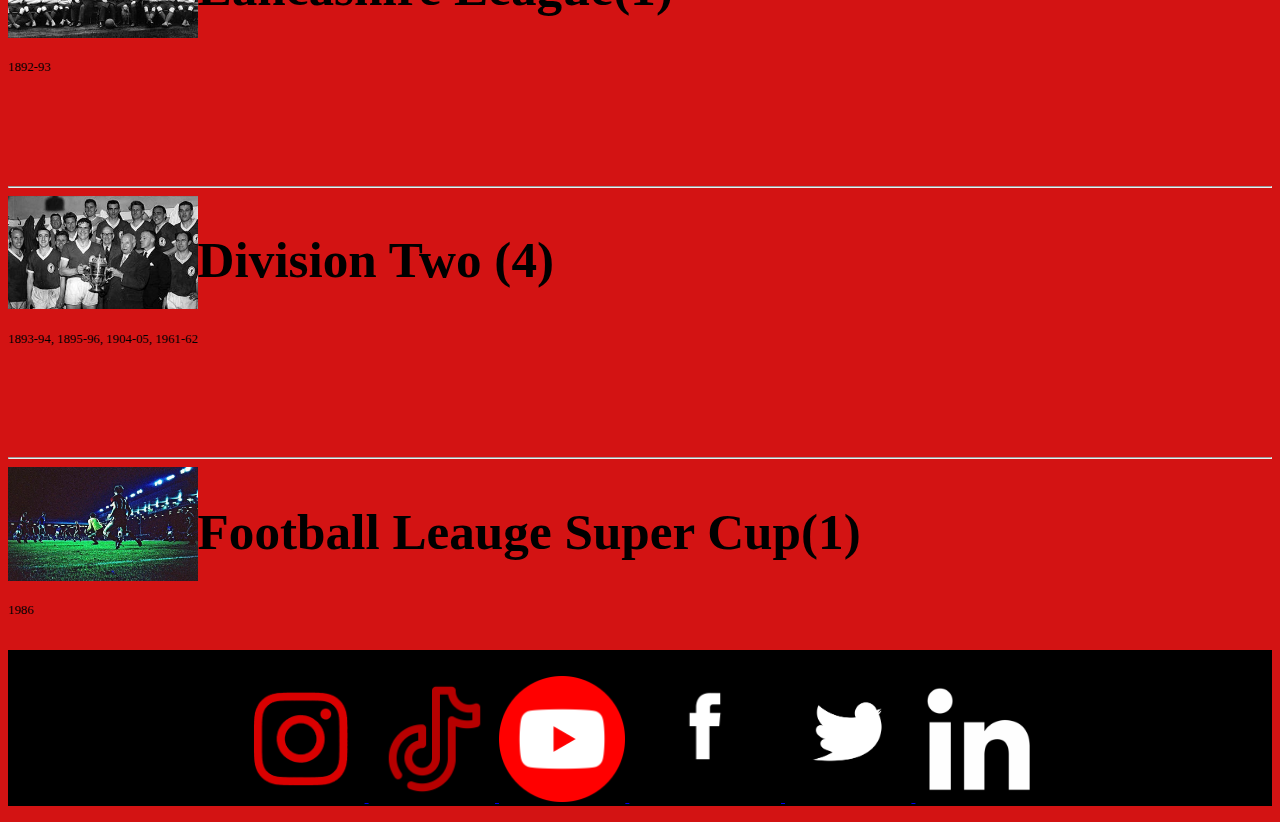
<file: Trofer.html>
<!DOCTYPE html>
<html lang="en">
<head>
  <meta charset="UTF-8">
  <meta name="viewport" content="width=device-width, initial-scale=1.0">
  <title>Trophies</title>
  <link rel="icon" type="image/x-icon" href="/bilder/logo liverpool.png">
  <link rel="stylesheet" href="css/style.css">
</head>

<nav>
  <div class="navbar">
    
      <ul class="venstre">
        <img src="bilder/Logo123.png" alt="liverppol logo" width="10%"> 
      </ul>
      <ul class="Høyre">
      </ul>
    </li>

    </div>
    <div class="Home">
      <ul>
       <li><a class="Active" href="index.html">Home</a></li> 
       <li><a href="spillere.html">Players</a></li>
       <li><a href="klopp.html">Coach</a></li>
       <li><a href="Trofer.html">Trophies</a></li>
       <li><a href="hillsborough.html">Hillsborough</a></li>
       <li><a href="podcast.html">Podcast</a></li>
       <li><a href="Shop.html">Shop</a></li>
      </ul>
  </nav>
  
  <h1>Trophies</h1>
  <hr>
  <img src="bilder/honours-league-title.txt" width="150%" style="float:left;width:15%;">
  <h2>League Titles (19)</h2>
  <p>1900-01, 1905-06, 1921-22, 1922-23, 1946-47, 1963-64, 1965-66,</p>
  <p>1972-73, 1975-76, 1976-77, 1978-79, 1979-80, 1981-82, 1982-83, 1983-84, 1985-86, 1987-88, 1989-90, 2019-20</p>
  <p>Liverpool have won a phenomenal 19 top-flight league titles, with Jürgen Klopp leading the Reds to their most recent in the Premier League in 2019-20.</p>
  
  <br>
  <br>
  <br>
  <br>
  <hr>
  <br>
  <br>
  <img src="bilder/honours-european-cup.txt" width="150%" style="float:left;width:15%;">
  <h2>European Cups (6)</h2>
  <p>1976-77, 1977-78, 1980-81, 1983-84, 2004-05, 2018-19</p>
  <p>We have proudly won six European Cups - more than any other British team. The first came under Bob Paisley, who added two more to the trophy cabinet before his successor Joe Fagan also won the famous cup. Rafael Benitez oversaw the Miracle of Istanbul in 2005, and the most recent came under Jürgen Klopp in 2019.</p>
  <br>
  <br>
  <br>
  <br>
  <br>
  <br>
  <hr>
  <img src="bilder/honours-fifa-club-world-cup.txt" width="150%" style="float:left;width:15%;">
  <h2>FIFA Club World Cup (1)</h2>
  <p> 2019</p>
  <p>Liverpool broke new ground in December 2019 by lifting the Club World Cup for the first time in Reds history. Jürgen Klopp's European Cup winners defeated Monterrey and Flamengo to become world champions.</p>
  <br>
  <br>
  <br>
  <br>
  <br>
  <hr>
  <img src="bilder/honours-fa-cup.txt" width="150%" style="float:left;width:15%;">
  <h2>Fa cup (8)</h2>
  <p>1964-65, 1973-74, 1985-86, 1988-89, 1991-92, 2000-01, 2005-06, 2021-22</p>
  <p>Liverpool have eight FA Cups to their name. The first triumph came under Bill Shankly in 1965 when Leeds United were defeated 2-1 at Wembley.</p>
  <br>
  <br>
  <br>
  <br>
  <br>
  <hr>
  <img src="bilder/honours-league-cup.txt" width="150%" style="float:left;width:15%;">
  <h2>Leauge cups (9)</h2>
  <p>1980-81, 1981-82, 1982-83, 1983-84, 1994-95, 2000-01, 2002-03, 2011-12, 2021-22</p>
  <p>Liverpool boast a record tally of nine League Cups. The trophy was last brought home to Anfield in 2022 courtesy of a penalty shootout victory over Chelsea at Wembley.</p>
  <br>
  <br>
  <br>
  <br>
  <br>
  <hr>
  <img src="bilder/honours-uefa-cup.txt" width="150%" style="float:left;width:15%;">
  <h2>UEFA Cups (3)</h2>
  <p>1972-73, 1975-76, 2000-01</p>
  <p>We have won the UEFA Cup on three occasions. Bill Shankly, Bob Paisley and Gerard Houllier all led their teams to the trophy, the latter thanks to a 5-4 win over Alaves in one of the most incredible European finals of all time.</p>
  <br>
  <br>
  <br>
  <br>
  <br>
  <hr>
  <img src="bilder/honours-uefa-super-cup.txt" width="150%" style="float:left;width:15%;">
  <h2>UEFA Super Cups(4)</h2>
  <p>1977, 2001, 2005, 2019</p>
  <p>Three of Liverpool's European Cup victories and one UEFA Cup win have been followed up with success in the season-opening Super Cup.</p>
  <br>
  <br>
  <br>
  <br>
  <br>
  <hr>
  <img src="bilder/honours-charity-shield.txt" width="150%" style="float:left;width:15%;">
  <h2>Charity/Community Shields(16)</h2>
  <p>1964*, 1965*, 1966, 1974, 1976, 1977*, 1979, 1980, 1982, 1986*, 1988, 1989, 1990*, 2001, 2006, 2022</p>
  <p>The Reds have got their hands on 16 Charity/Community Shields over the years, either winning the trophy outright or, as used to be the case, sharing it with another team following a draw.</p>
  <br>
  <br>
  <br>
  <br>
  <br>
  <hr>
  <img src="bilder/honours-reservedivision1.txt" width="150%" style="float:left;width:15%;">
  <h2>Reserve Division One(18)</h2> 
  <p>1956-57, 1968-69, 1969-70, 1970-71, 1972-73, 1973-74, 1974-75, 1975-76, 1976-77, 1978-79, 1979-80, 1980-81, 1981-82, 1983-84, 1984-85, 1989-90, 1999-2000, 2007-08</p>
  <br>
  <br>
  <br>
  <br>
  <br>
  <hr>
  <img src="bilder/honours-lancashire-league.txt" width="150%" style="float:left;width:15%;">
  <h2>Lancashire League(1)</h2>
  <p>1892-93</p>
  <br>
  <br>
  <br>
  <br>
  <br>
  <hr>
  <img src="bilder/honours-division-two.txt" width="150%" style="float:left;width:15%;">
  <h2>Division Two (4)</h2>
  <p>1893-94, 1895-96, 1904-05, 1961-62</p>
  <br>
  <br>
  <br>
  <br>
  <br>
  <hr>
  <img src="bilder/honours-football-league-super-cup.txt" width="150%" style="float:left;width:15%;">
  <h2>Football Leauge Super Cup(1)</h2>
  <p>1986</p>
  <div class="navbar">
    
    <ul class="venstre">
      <a href="https://www.instagram.com/liverpoolfc/"><img src="bilder/insta svart.png" alt="insta" width="10%"> 
      <a href="https://www.tiktok.com/@liverpoolfc"><img src="bilder/tiktok rød.png" alt="tiktok" width="10%"> 
     <a href="https://www.youtube.com/liverpoolfc"><img src="bilder/yt.png" alt="yt" width="10%"> 
      <a href="https://www.facebook.com/LiverpoolFC"><img src="bilder/facebook svart.png" alt="FB" width="12%"> 
        <a href="https://twitter.com/lfc"><img src="bilder/twitter 1.webp" alt="twitter" width="10%"> 
          <a href="https://uk.linkedin.com/company/liverpool-football-club"><img src="bilder/in logo.png" alt="In" width="10%"> 
    </ul>
    <ul class="Høyre">
    </ul>
  </li>

</body>
</html>
</file>
<file: css/style.css>
h1{

  font-size: 5vw;



}

body{

  text-align: center;

  background-color: rgb(211, 19, 19);

}

.venstre{
  float: left;
  padding: 0;
}

h2{
  text-align: left;
  font-size: 4vw;
}
p{
  text-align: left;
  font-size: 4vw;
}


 ul {

    text-align: center;

    background-color: #000000;

}

ul li {

    list-style-type: none;

    display: inline-block;

    padding: 16px;

}

 

ul li a {

    text-decoration: none;

    font-size: 3vw;

    color: #fff;

    transition: 0.4s all ease-out;

    font-family: 'Quicksand', sans-serif;

}

 

 ul li a:hover {

    text-decoration: underline;

}
.navbar{
list-style-type: none;
} 
.h{
  font-size: 2vw;
}
p {
  font-size: calc(1vw);
}
.responsive-image {
  max-width:100%; 
  
   
}
.p1 {
  font-size: calc(1vw);
  text-align: center;
}
h4 {
  text-align: center;
  font-size: 5vw;
  color: #fff;
}
p5 {
text-align: left;
font-size: 1vw;
}
.p2 {
  font-size: 1vw;
  text-align: left;


}
h3 {
  font-size: 1vw;
  text-align: left;
}
</file>
